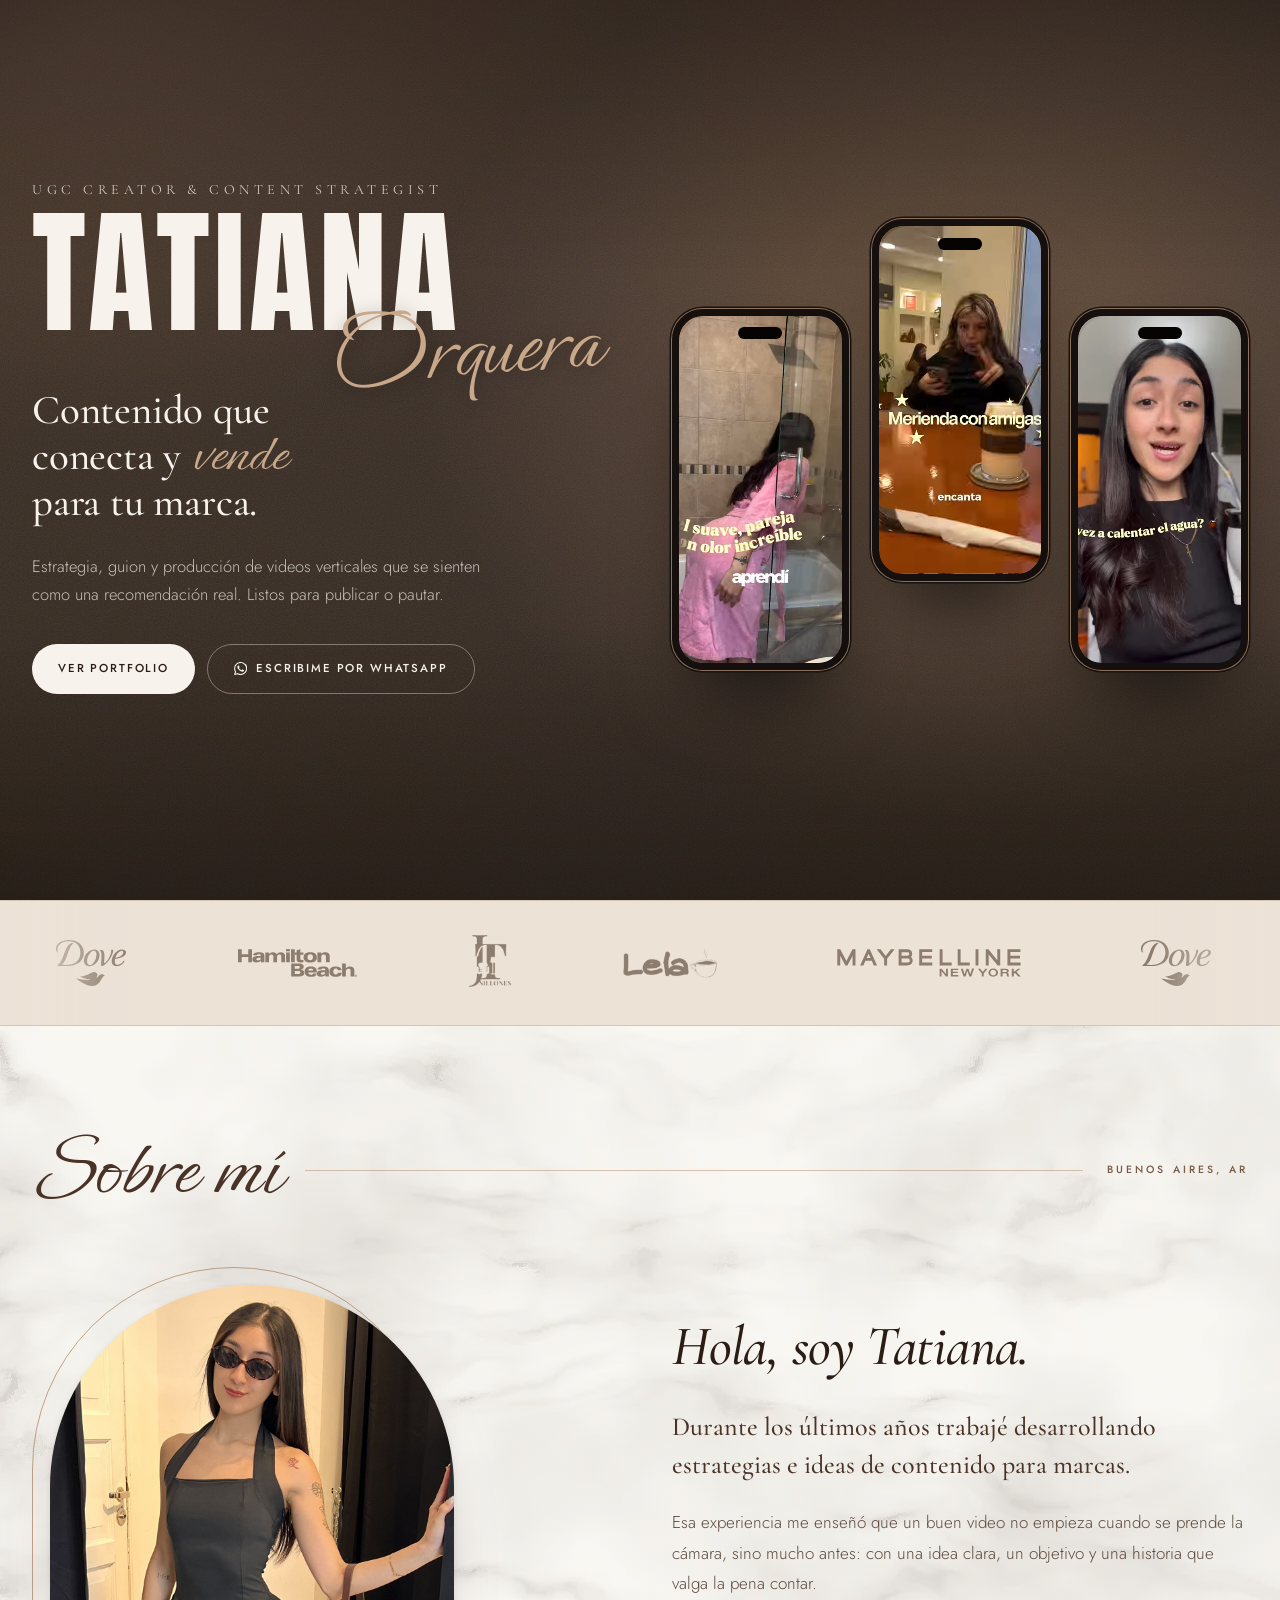
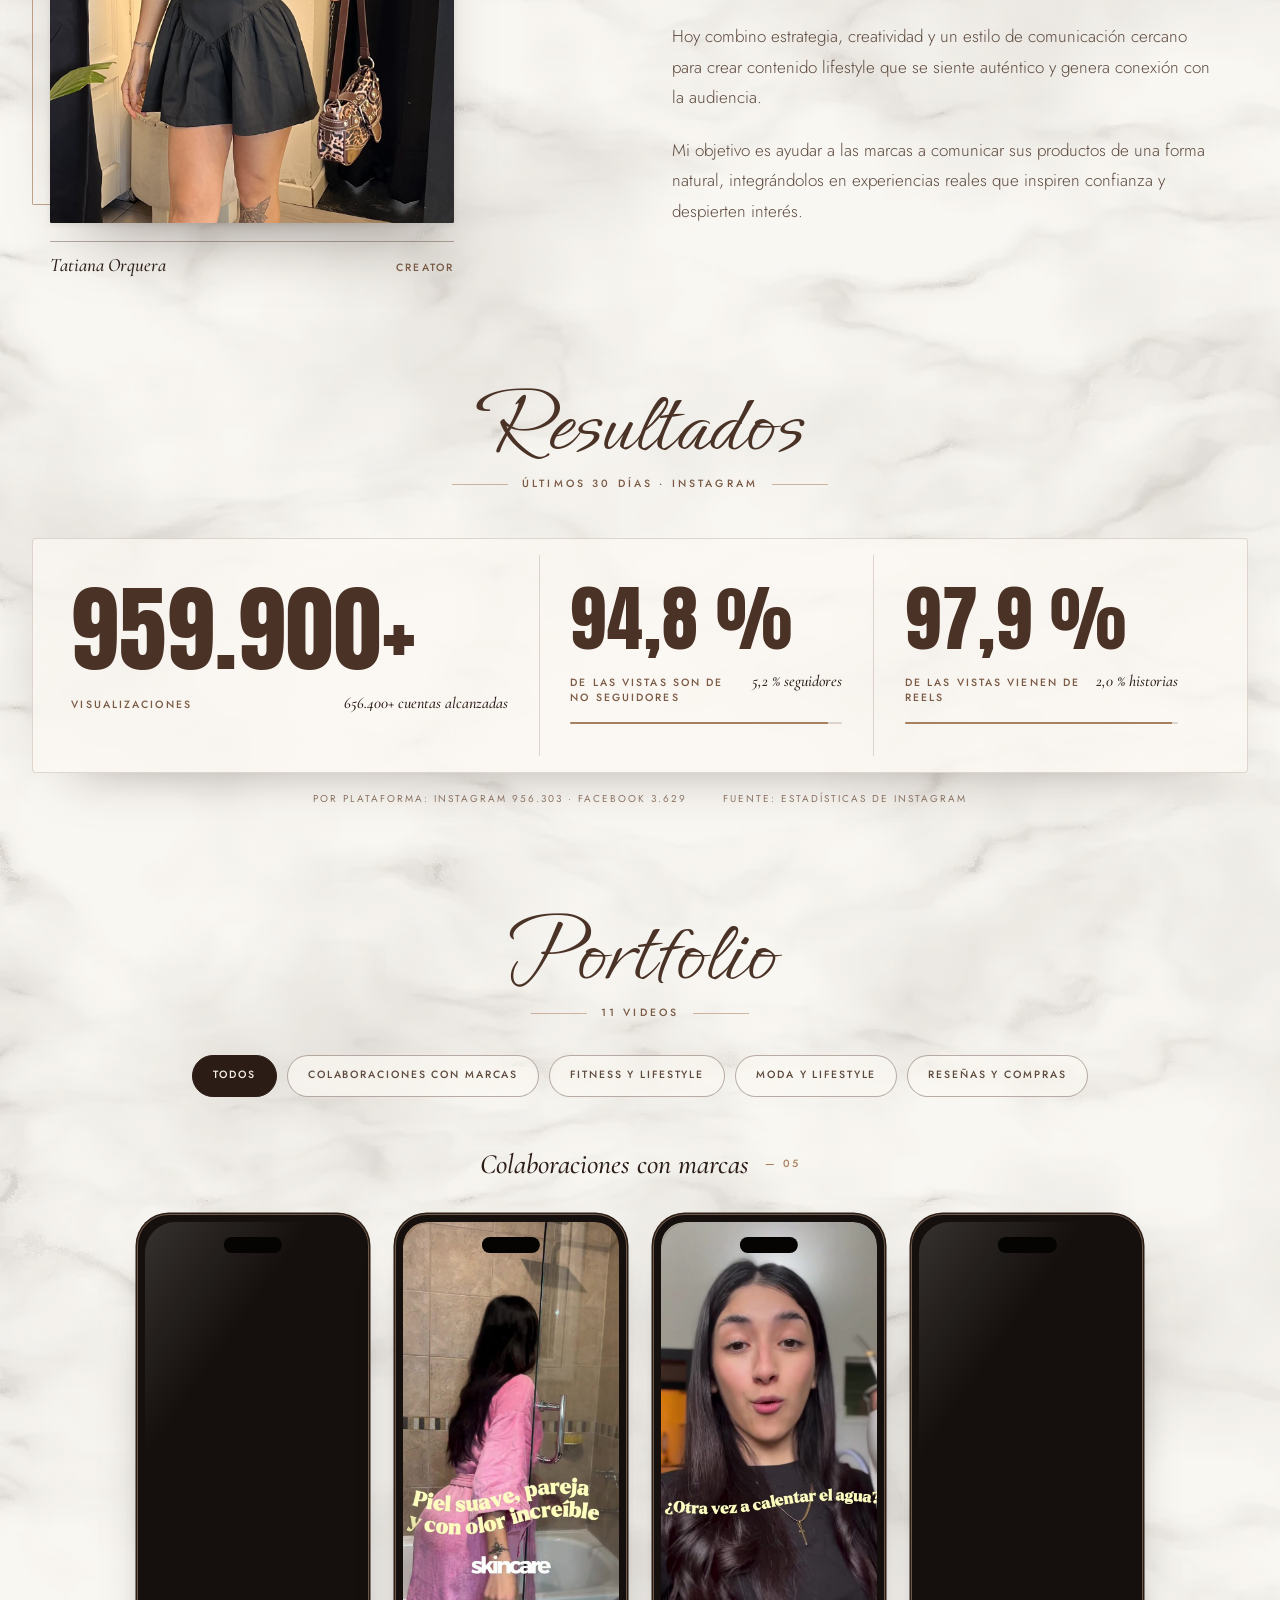
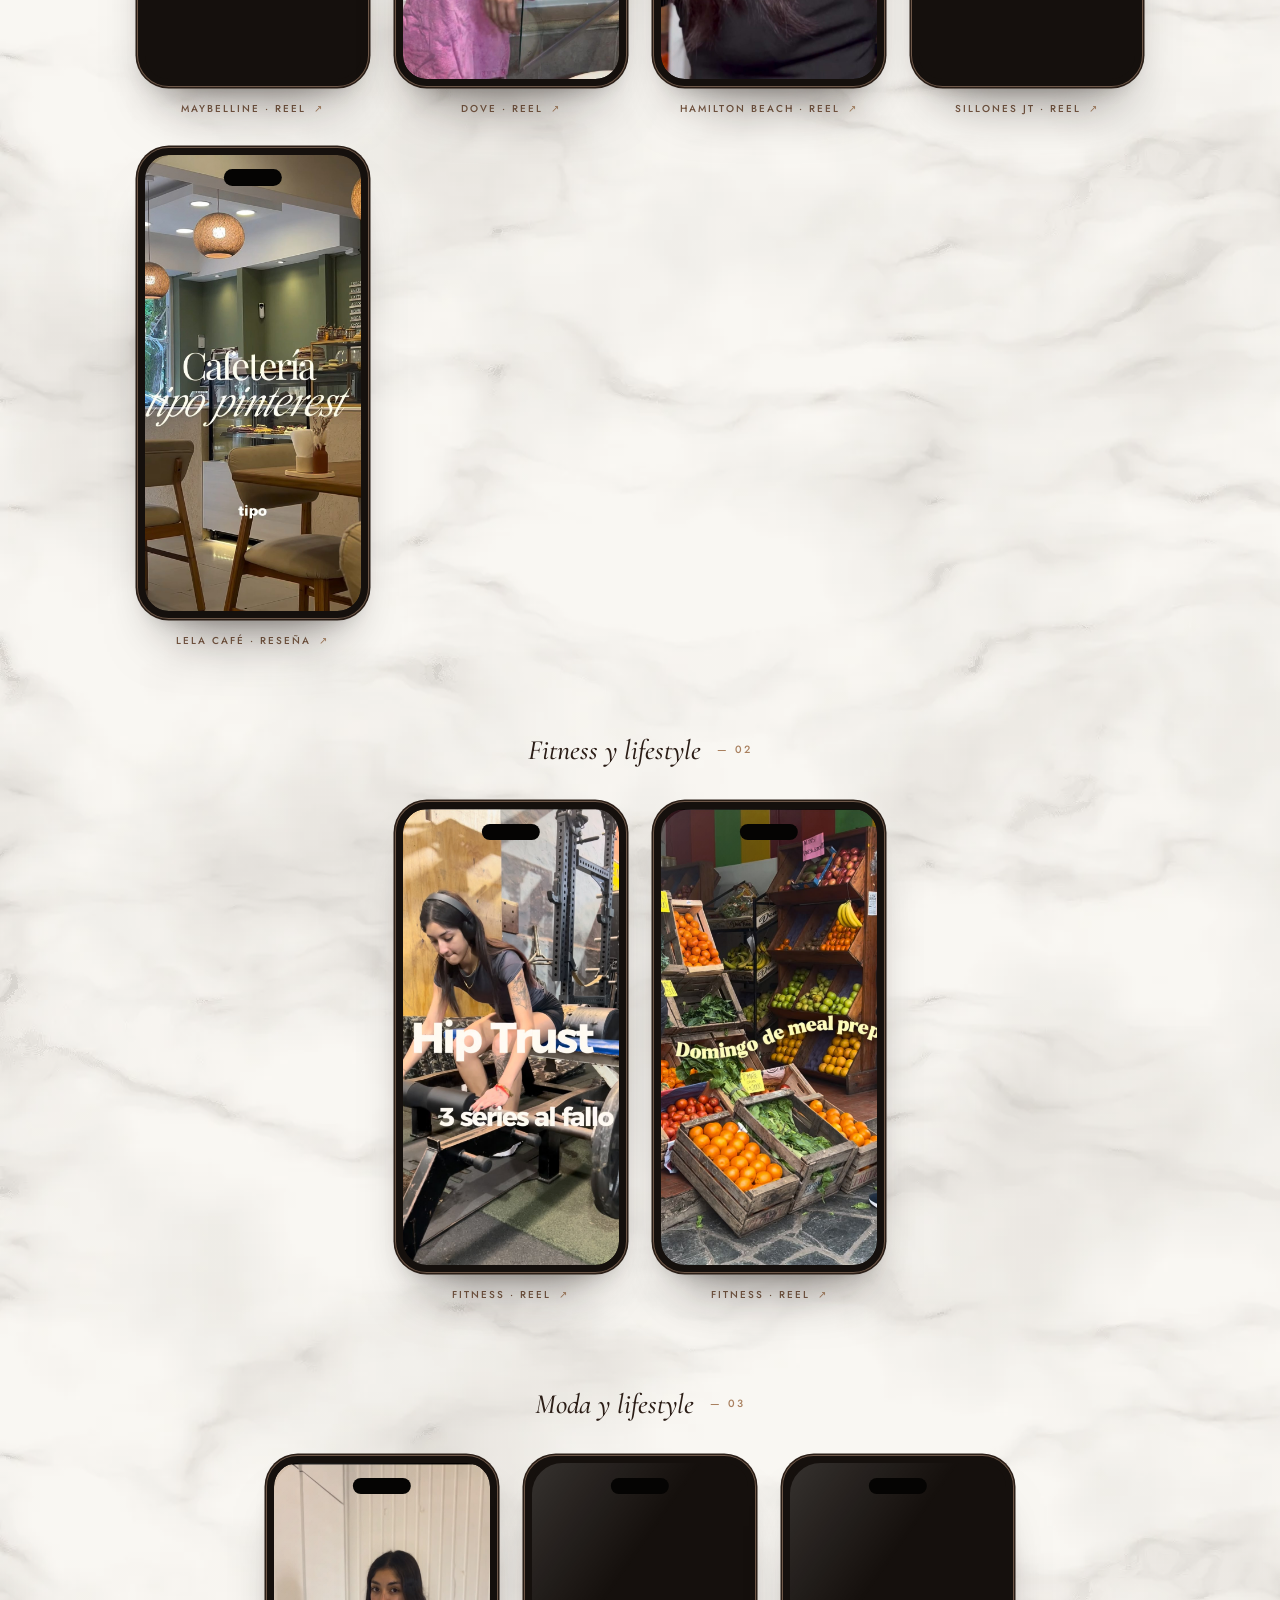
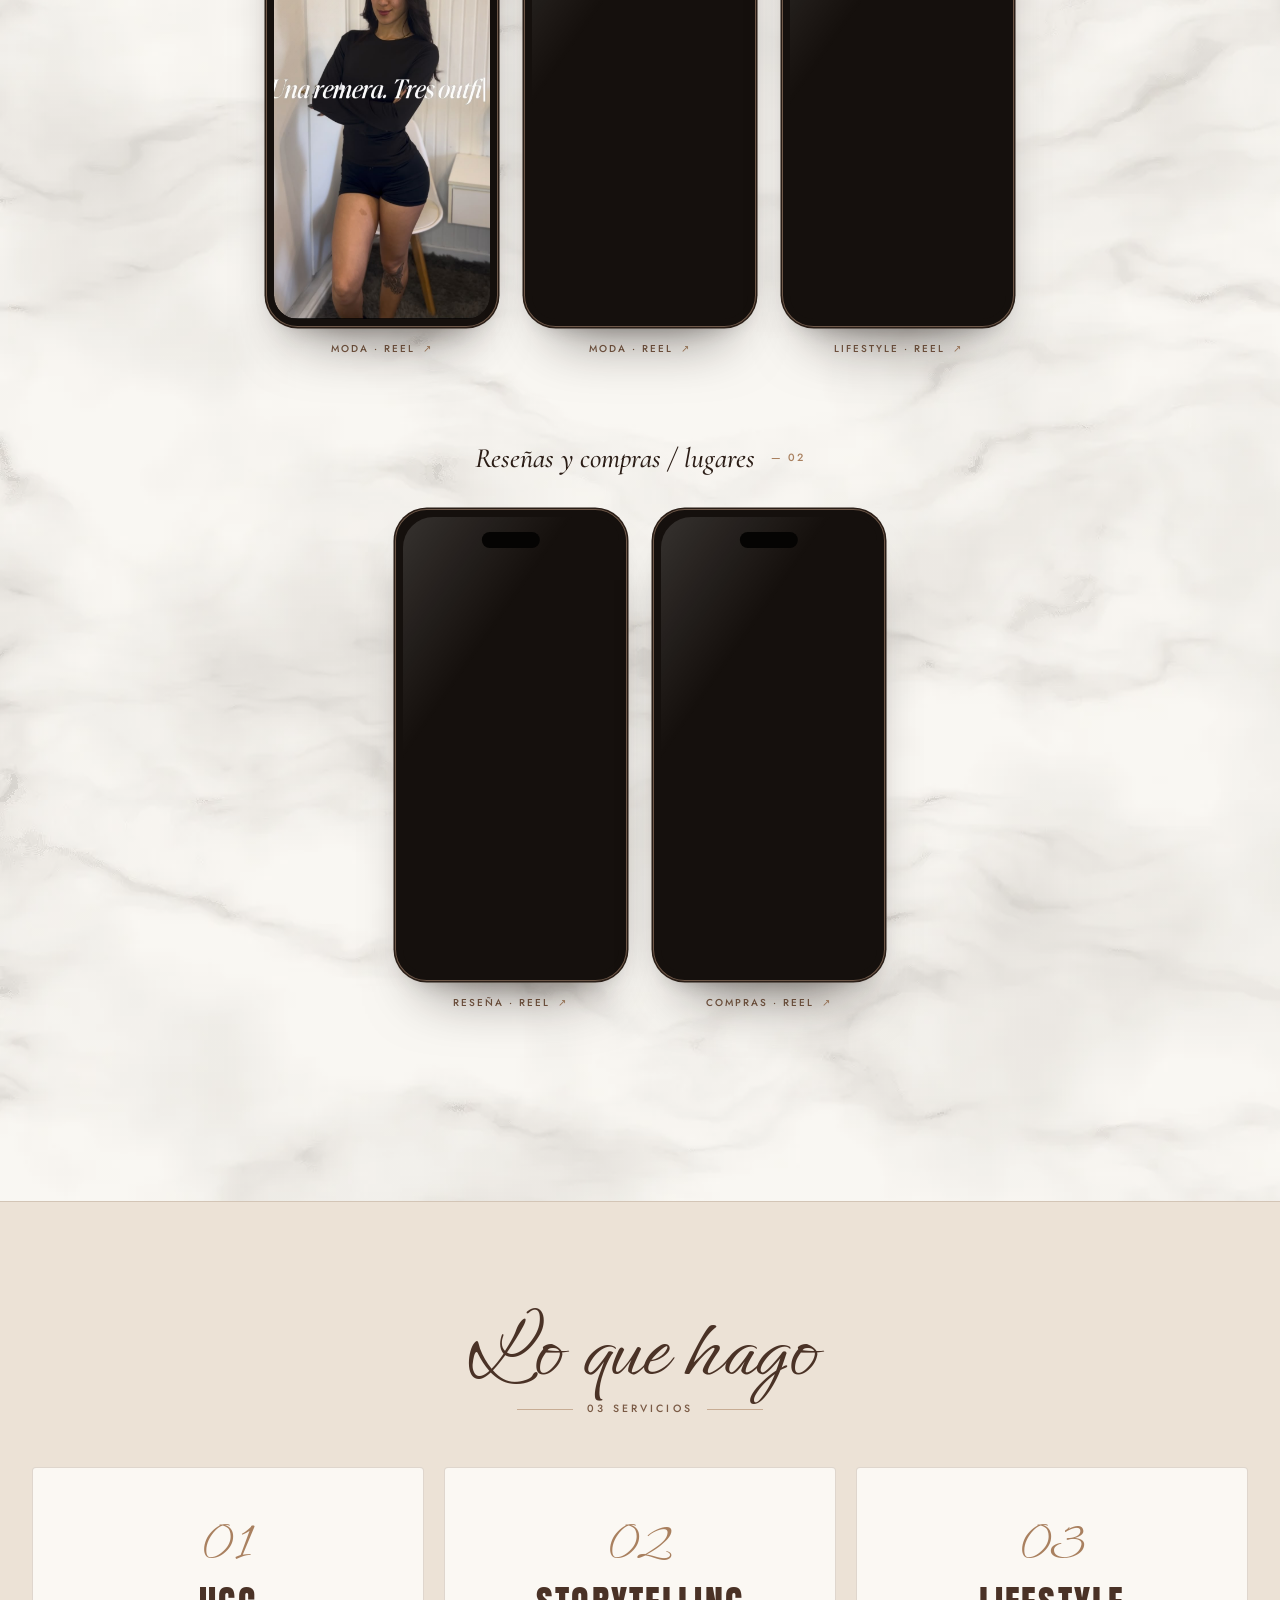
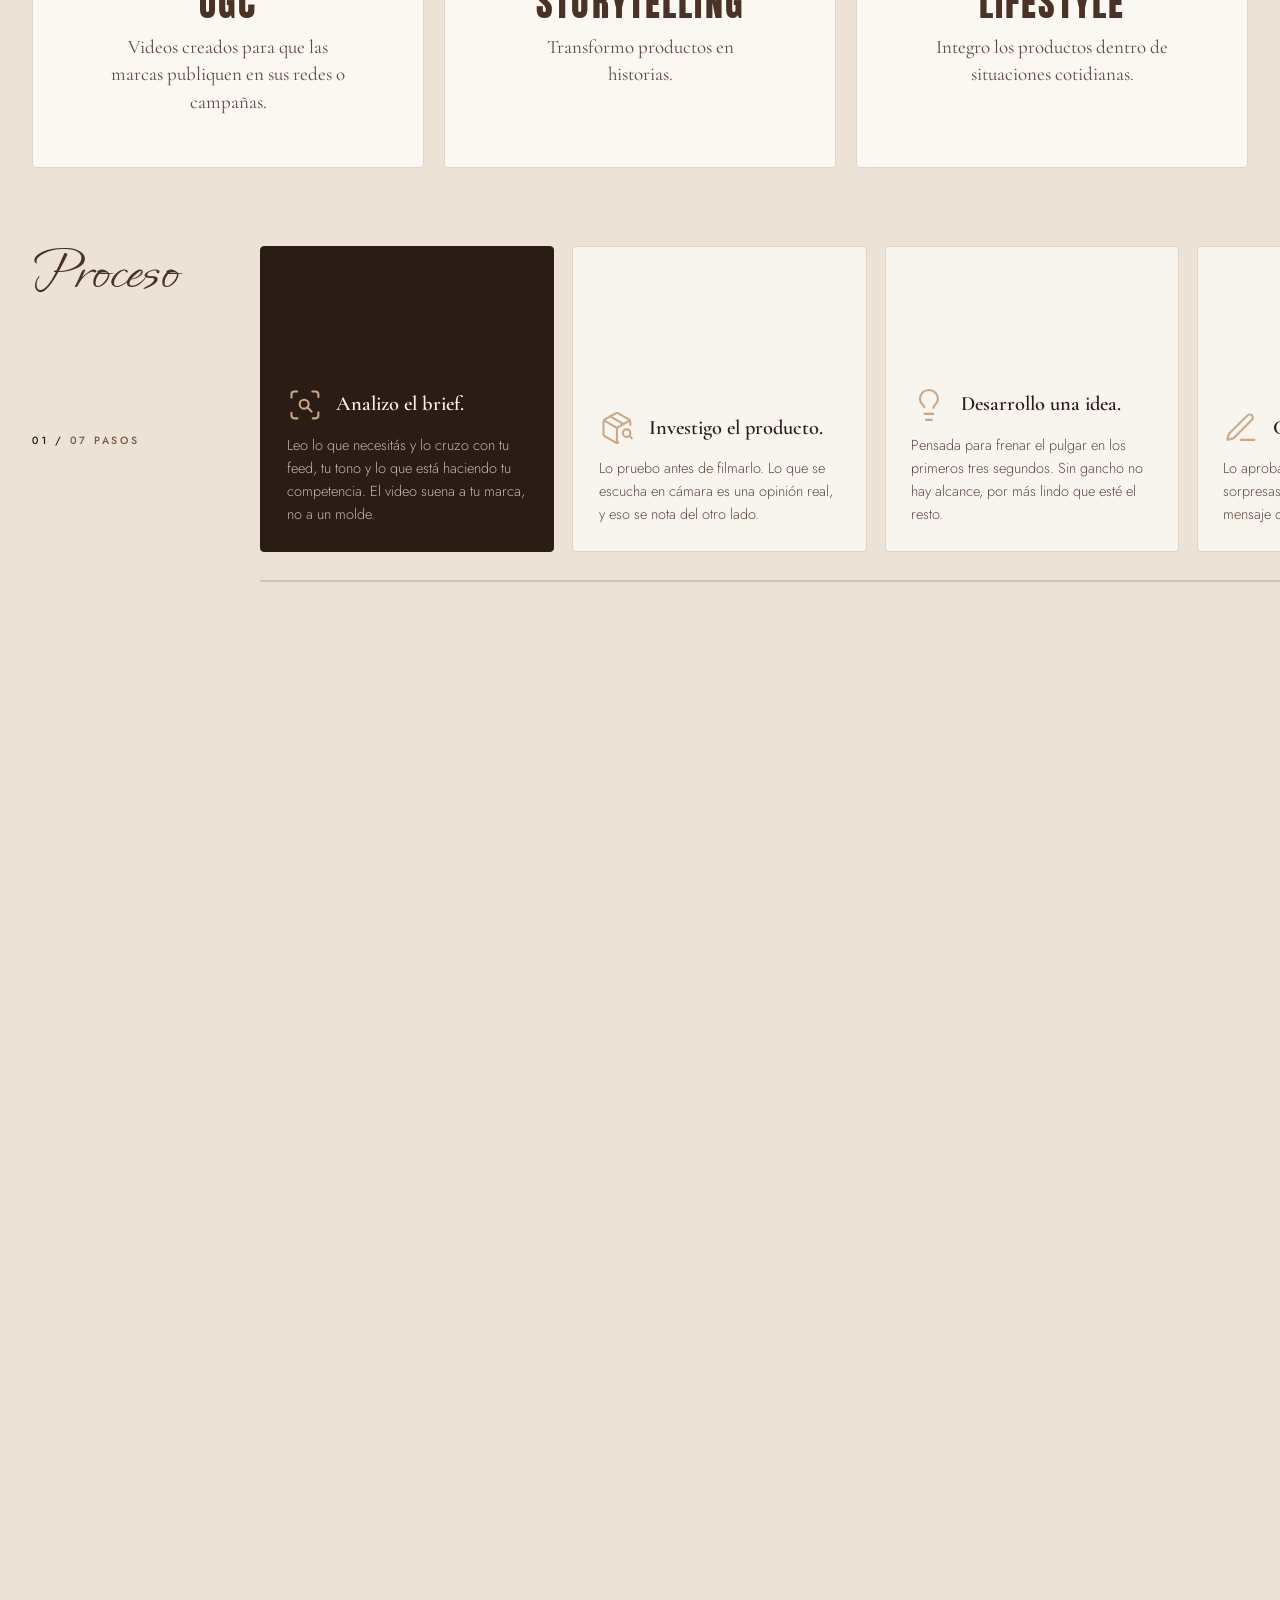
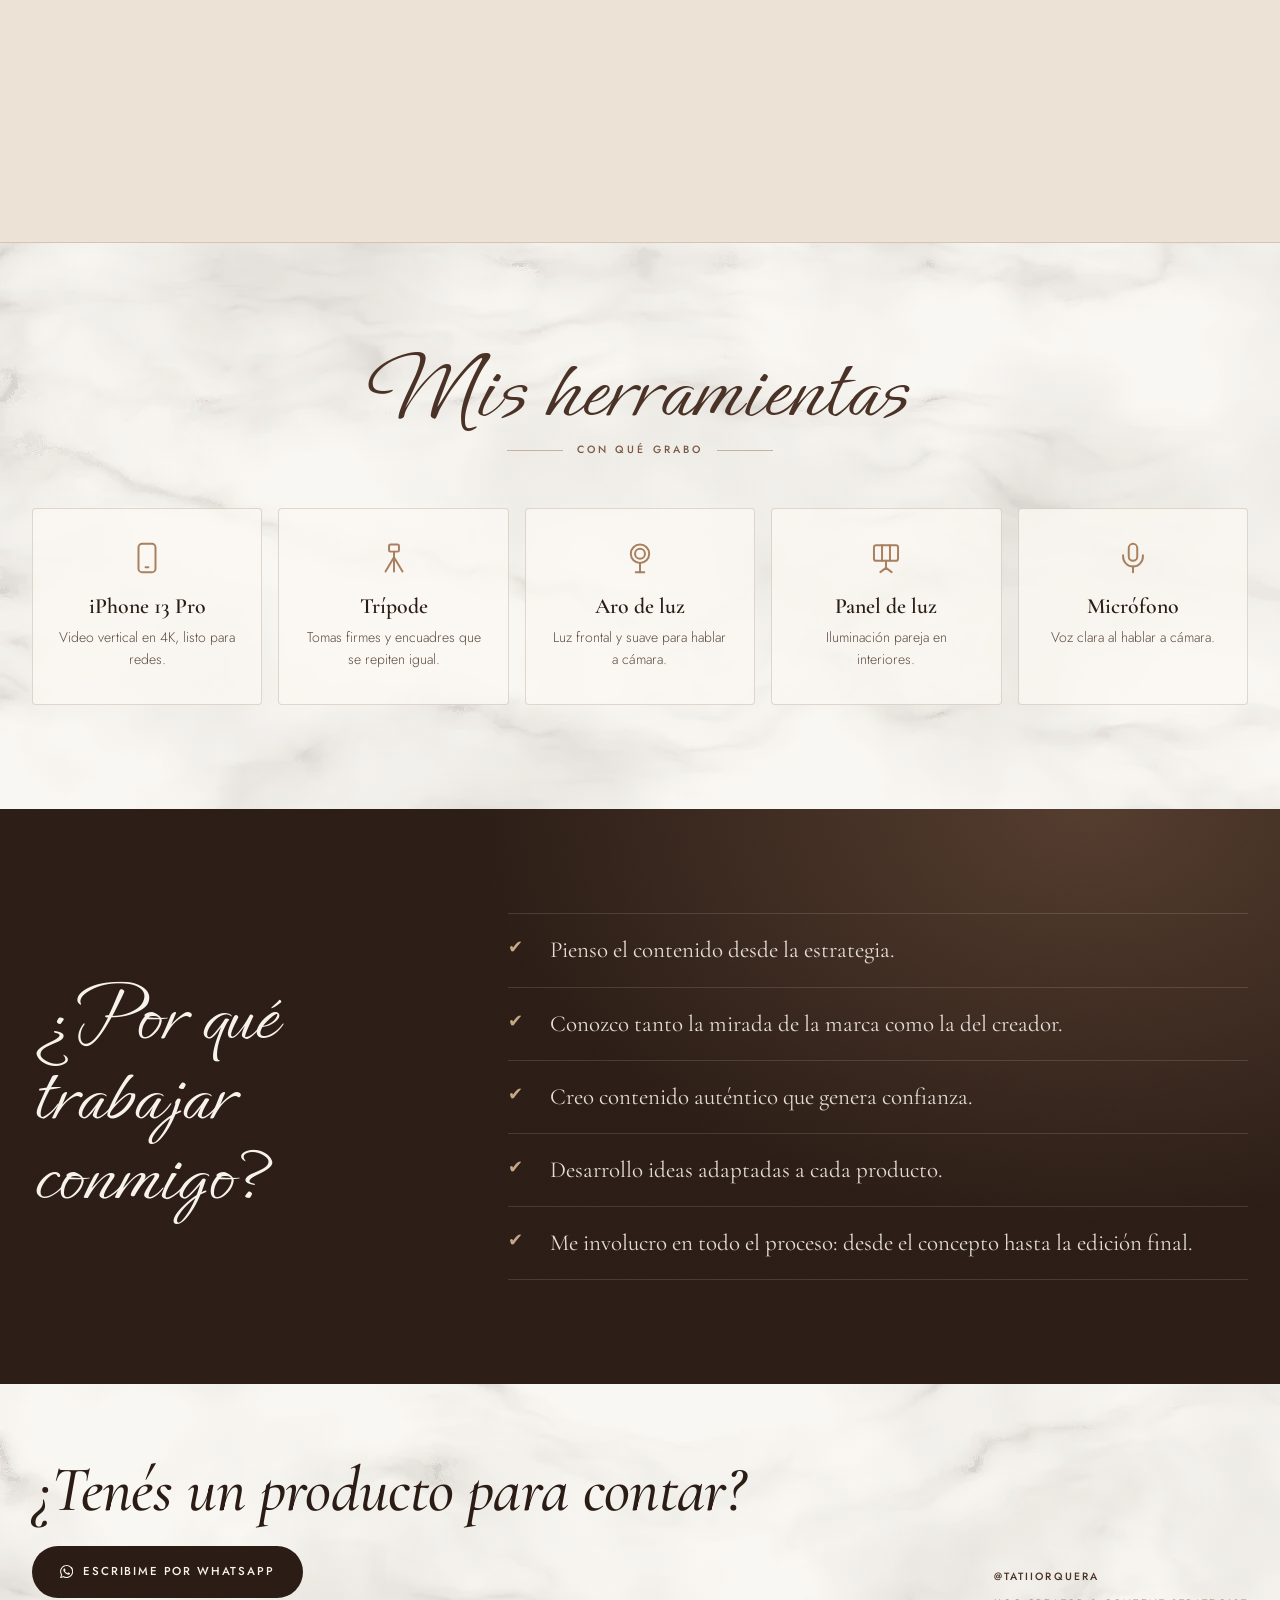
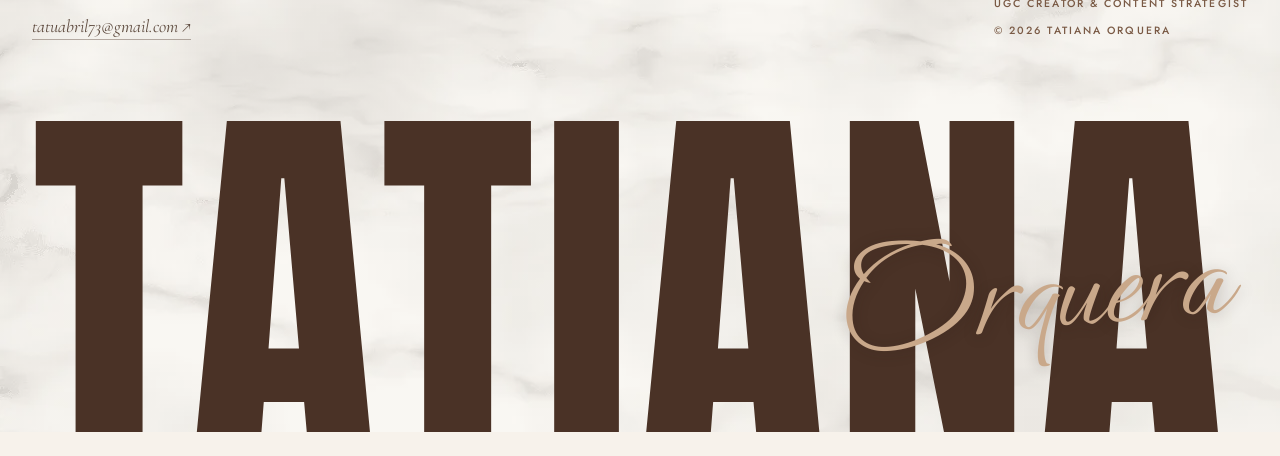
<file: index.html>
<!DOCTYPE html>
<html lang="es">
<head>
<meta charset="utf-8">
<meta name="viewport" content="width=device-width, initial-scale=1">
<title>Tatiana Orquera — UGC Creator &amp; Content Strategist</title>
<meta name="description" content="Contenido que conecta y vende para tu marca. UGC, storytelling y lifestyle desde Buenos Aires, Argentina.">
<meta name="author" content="Tatiana Orquera">
<meta name="theme-color" content="#2b1d16">

<meta property="og:type" content="website">
<meta property="og:locale" content="es_AR">
<meta property="og:title" content="Tatiana Orquera — UGC Creator &amp; Content Strategist">
<meta property="og:description" content="Contenido que conecta y vende para tu marca.">
<meta property="og:image" content="assets/tat-sobre-2.jpg">
<meta name="twitter:card" content="summary_large_image">

<link rel="preconnect" href="https://fonts.googleapis.com">
<link rel="preconnect" href="https://fonts.gstatic.com" crossorigin>
<link href="https://fonts.googleapis.com/css2?family=Anton&family=Cormorant+Garamond:ital,wght@0,400;0,500;0,600;1,400;1,500&family=Ephesis&family=Jost:wght@300;400;500&display=swap" rel="stylesheet">
<link rel="stylesheet" href="styles.css?v=13">
<!-- Estética "media kit" (t_162ee374): mármol, marrones y script. Capa
     aparte encima de styles.css, que sigue siendo la base. -->
<link rel="stylesheet" href="media-kit.css?v=13">
<link rel="icon" href="data:image/svg+xml,%3Csvg xmlns='http://www.w3.org/2000/svg' viewBox='0 0 400 400'%3E%3Crect width='400' height='400' fill='%23f1f0ee'/%3E%3Ctext x='200' y='228' text-anchor='middle' font-family='Helvetica,Arial,sans-serif' font-size='112' font-weight='700' fill='%23111111'%3ETO%3C/text%3E%3C/svg%3E">
</head>
<body>

<!-- ================= HERO =================
     Estructura de la plantilla Kommakomma (maqueta A de t_5225a700): tres
     portadas escalonadas a la izquierda, el titular a la derecha y una fila de
     "trabajo destacado" al pie. El fondo nublado en WebGL es el de siempre. -->
<header class="hero" id="top">
  <div class="hero__bg" aria-hidden="true">
    <canvas class="hero__canvas"></canvas>
    <div class="hero__spot"></div>
    <div class="hero__noise"></div>
  </div>

  <div class="hero__inner">
    <div class="hero__name">
      <p class="hero__kicker">UGC Creator &amp; Content Strategist</p>
      <p class="hero__sig"><span class="hero__first">Tatiana</span> <span class="hero__last">Orquera</span></p>
    </div>

    <div class="hero__strips">
      <a class="strip" href="https://www.instagram.com/p/Dd2TcdOgCcC/" target="_blank" rel="noopener" aria-label="Ver el reel para Dove">
        <img src="assets/reels/collab-dove.jpg" width="360" height="640" alt="Reel para Dove" fetchpriority="high" decoding="async">
        <video class="reel__video" muted loop playsinline preload="metadata" poster="assets/reels/collab-dove.jpg" aria-hidden="true" tabindex="-1">
          <source src="assets/reels/video/collab-dove.mp4" type="video/mp4">
          <source src="assets/reels/video/collab-dove.webm" type="video/webm">
        </video>
      </a>
      <a class="strip" href="https://www.instagram.com/p/Dd60JBLP77_/" target="_blank" rel="noopener" aria-label="Ver la reseña de Lela Café">
        <img src="assets/reels/collab-lela-cafe.jpg" width="360" height="640" alt="Reseña de Lela Café" decoding="async">
        <video class="reel__video" muted loop playsinline preload="metadata" poster="assets/reels/collab-lela-cafe.jpg" aria-hidden="true" tabindex="-1">
          <source src="assets/reels/video/collab-lela-cafe.mp4" type="video/mp4">
          <source src="assets/reels/video/collab-lela-cafe.webm" type="video/webm">
        </video>
      </a>
      <a class="strip" href="https://www.instagram.com/p/DcELaFHBp1u/" target="_blank" rel="noopener" aria-label="Ver el reel para Hamilton Beach">
        <img src="assets/reels/collab-hamilton-beach.jpg" width="360" height="640" alt="Reel para Hamilton Beach" decoding="async">
        <video class="reel__video" muted loop playsinline preload="metadata" poster="assets/reels/collab-hamilton-beach.jpg" aria-hidden="true" tabindex="-1">
          <source src="assets/reels/video/collab-hamilton-beach.mp4" type="video/mp4">
          <source src="assets/reels/video/collab-hamilton-beach.webm" type="video/webm">
        </video>
      </a>
    </div>

    <div class="hero__copy">
      <h1 class="hero__title">Contenido que conecta y <span>vende</span> para tu marca.</h1>
      <p class="hero__lead">Estrategia, guion y producción de videos verticales que se sienten como una recomendación real. Listos para publicar o pautar.</p>
      <div class="hero__actions">
        <a class="btn btn--solid" href="#portfolio">Ver portfolio</a>
        <a class="btn btn--ghost" href="https://wa.me/5491126948688?text=Hola%20Tati!%20Vi%20tu%20portfolio%20y%20quiero%20contarte%20sobre%20mi%20marca." target="_blank" rel="noopener"><svg class="ico-wa" viewBox="0 0 24 24" aria-hidden="true" focusable="false"><path d="M17.472 14.382c-.297-.149-1.758-.867-2.03-.967-.273-.099-.471-.148-.67.15-.197.297-.767.966-.94 1.164-.173.199-.347.223-.644.075-.297-.15-1.255-.463-2.39-1.475-.883-.788-1.48-1.761-1.653-2.059-.173-.297-.018-.458.13-.606.134-.133.298-.347.446-.52.149-.174.198-.298.298-.497.099-.198.05-.371-.025-.52-.075-.149-.669-1.612-.916-2.207-.242-.579-.487-.5-.669-.51-.173-.008-.371-.01-.57-.01-.198 0-.52.074-.792.372-.272.297-1.04 1.016-1.04 2.479 0 1.462 1.065 2.875 1.213 3.074.149.198 2.096 3.2 5.077 4.487.709.306 1.262.489 1.694.625.712.227 1.36.195 1.871.118.571-.085 1.758-.719 2.006-1.413.248-.694.248-1.289.173-1.413-.074-.124-.272-.198-.57-.347m-5.421 7.403h-.004a9.87 9.87 0 0 1-5.031-1.378l-.361-.214-3.741.982.998-3.648-.235-.374a9.86 9.86 0 0 1-1.51-5.26c.001-5.45 4.436-9.884 9.888-9.884 2.64 0 5.122 1.03 6.988 2.898a9.825 9.825 0 0 1 2.893 6.994c-.003 5.45-4.437 9.884-9.885 9.884m8.413-18.297A11.815 11.815 0 0 0 12.05 0C5.495 0 .16 5.335.157 11.892c0 2.096.547 4.142 1.588 5.945L.057 24l6.305-1.654a11.882 11.882 0 0 0 5.683 1.448h.005c6.554 0 11.89-5.335 11.893-11.893A11.821 11.821 0 0 0 20.885 3.4"/></svg>Escribime por WhatsApp</a>
      </div>
    </div>
  </div>
</header>

<!-- ================= MARCAS (franja) =================
     Logos reales de las marcas con las que trabajó, en gris. Se repiten
     cuatro veces: el track se desplaza un 50 % y cada mitad tiene que
     cubrir una pantalla ancha sin corte. Solo la primera tanda se lee
     con lector de pantalla. Reemplaza al ticker de palabras y a la
     sección "Marcas con las que trabajé" que estaba al pie. -->
<section class="logos" aria-label="Marcas con las que trabajé">
  <ul class="logos__track">
    <li><img src="assets/marcas/dove.svg" alt="Dove" width="120" height="78" class="logo--dove"></li>
    <li><img src="assets/marcas/hamilton-beach.svg" alt="Hamilton Beach" width="160" height="38" class="logo--hb"></li>
    <li><img src="assets/marcas/sillones-jt.png" alt="Sillones JT" width="60" height="80" class="logo--jt"></li>
    <li><img src="assets/marcas/lela-cafe.png" alt="Lela Café" width="120" height="38" class="logo--lela"></li>
    <li><img src="assets/marcas/maybelline.svg" alt="Maybelline" width="241" height="53" class="logo--mny"></li>
    <li aria-hidden="true"><img src="assets/marcas/dove.svg" alt="" width="120" height="78" class="logo--dove"></li>
    <li aria-hidden="true"><img src="assets/marcas/hamilton-beach.svg" alt="" width="160" height="38" class="logo--hb"></li>
    <li aria-hidden="true"><img src="assets/marcas/sillones-jt.png" alt="" width="60" height="80" class="logo--jt"></li>
    <li aria-hidden="true"><img src="assets/marcas/lela-cafe.png" alt="" width="120" height="38" class="logo--lela"></li>
    <li aria-hidden="true"><img src="assets/marcas/maybelline.svg" alt="" width="241" height="53" class="logo--mny"></li>
    <li aria-hidden="true"><img src="assets/marcas/dove.svg" alt="" width="120" height="78" class="logo--dove"></li>
    <li aria-hidden="true"><img src="assets/marcas/hamilton-beach.svg" alt="" width="160" height="38" class="logo--hb"></li>
    <li aria-hidden="true"><img src="assets/marcas/sillones-jt.png" alt="" width="60" height="80" class="logo--jt"></li>
    <li aria-hidden="true"><img src="assets/marcas/lela-cafe.png" alt="" width="120" height="38" class="logo--lela"></li>
    <li aria-hidden="true"><img src="assets/marcas/maybelline.svg" alt="" width="241" height="53" class="logo--mny"></li>
    <li aria-hidden="true"><img src="assets/marcas/dove.svg" alt="" width="120" height="78" class="logo--dove"></li>
    <li aria-hidden="true"><img src="assets/marcas/hamilton-beach.svg" alt="" width="160" height="38" class="logo--hb"></li>
    <li aria-hidden="true"><img src="assets/marcas/sillones-jt.png" alt="" width="60" height="80" class="logo--jt"></li>
    <li aria-hidden="true"><img src="assets/marcas/lela-cafe.png" alt="" width="120" height="38" class="logo--lela"></li>
    <li aria-hidden="true"><img src="assets/marcas/maybelline.svg" alt="" width="241" height="53" class="logo--mny"></li>
  </ul>
</section>

<!-- ================= SOBRE MÍ ================= -->
<section class="sobre" id="sobre">
  <div class="wrap">
    <div class="rule-head">
      <h2 class="rule-head__label">Sobre mí</h2>
      <span class="rule-head__line"></span>
      <span class="rule-head__meta">Buenos Aires, AR</span>
    </div>

    <div class="sobre__grid">
      <div class="sobre__aside">
        <figure class="portrait">
          <img src="assets/tat-sobre-2.jpg" width="1200" height="1600" alt="Retrato de Tatiana Orquera" loading="lazy" decoding="async">
        </figure>
        <div class="portrait__caption">
          <span>Tatiana Orquera</span>
          <span>Creator</span>
        </div>
      </div>

      <div class="sobre__body">
        <p class="sobre__hi">Hola, soy Tatiana.</p>
        <p class="sobre__lead">Durante los últimos años trabajé desarrollando estrategias e ideas de contenido para marcas.</p>
        <p class="sobre__p">Esa experiencia me enseñó que un buen video no empieza cuando se prende la cámara, sino mucho antes: con una idea clara, un objetivo y una historia que valga la pena contar.</p>
        <p class="sobre__p">Hoy combino estrategia, creatividad y un estilo de comunicación cercano para crear contenido lifestyle que se siente auténtico y genera conexión con la audiencia.</p>
        <p class="sobre__p">Mi objetivo es ayudar a las marcas a comunicar sus productos de una forma natural, integrándolos en experiencias reales que inspiren confianza y despierten interés.</p>
      </div>
    </div>
  </div>
</section>

<!-- ================= RESULTADOS =================
     Números grandes con reglas finas, como la maqueta A. Las barras son
     proporcionales al porcentaje (el ancho va en --p). Datos de Instagram. -->
<section class="resultados" id="resultados">
  <div class="wrap">
    <div class="sec-head">
      <h2 class="sec-head__title">Resultados</h2>
      <span class="sec-head__meta">Últimos 30 días · Instagram</span>
    </div>

    <div class="nums">
      <article class="num num--main">
        <div class="num__v">959.900+</div>
        <p class="num__l"><span>Visualizaciones</span><b>656.400+ cuentas alcanzadas</b></p>
      </article>
      <article class="num">
        <div class="num__v">94,8 %</div>
        <p class="num__l"><span>De las vistas son de no seguidores</span><b>5,2 % seguidores</b></p>
        <i class="num__bar" style="--p:94.8%"></i>
      </article>
      <article class="num">
        <div class="num__v">97,9 %</div>
        <p class="num__l"><span>De las vistas vienen de reels</span><b>2,0 % historias</b></p>
        <i class="num__bar" style="--p:97.9%"></i>
      </article>
    </div>
    <p class="nums__foot"><span>Por plataforma: Instagram 956.303 · Facebook 3.629</span><span>Fuente: estadísticas de Instagram</span></p>
  </div>
</section>

<!-- ================= PORTFOLIO ================= -->
<section class="portfolio" id="portfolio" data-cat="all">
  <div class="wrap">
    <div class="sec-head">
      <h2 class="sec-head__title">Portfolio</h2>
      <span class="sec-head__meta">11 videos</span>
    </div>

    <div class="tabs" role="tablist" aria-label="Filtrar portfolio">
      <button class="tab" role="tab" data-cat="all"  aria-selected="true"  aria-controls="grp-marcas grp-fit grp-moda grp-res">Todos</button>
      <button class="tab" role="tab" data-cat="marcas" aria-selected="false" aria-controls="grp-marcas">Colaboraciones con marcas</button>
      <button class="tab" role="tab" data-cat="fit"  aria-selected="false" aria-controls="grp-fit">Fitness y lifestyle</button>
      <button class="tab" role="tab" data-cat="moda" aria-selected="false" aria-controls="grp-moda">Moda y lifestyle</button>
      <button class="tab" role="tab" data-cat="res"  aria-selected="false" aria-controls="grp-res">Reseñas y compras</button>
    </div>

    <div class="group" id="grp-marcas" data-cat="marcas">
      <div class="group__head">
        <h3>Colaboraciones con marcas</h3>
        <span>05</span>
      </div>
      <div class="reels">
        <a class="reel" href="https://www.instagram.com/p/DeKLBC1xUze/" target="_blank" rel="noopener">
          <div class="reel__frame" data-placeholder="Portada del reel">
            <img src="assets/reels/collab-maybelline.jpg" alt="Reel para Maybelline: los nuevos labiales Serum Lipstick" loading="lazy" decoding="async">
            <video class="reel__video" muted loop playsinline preload="none" poster="assets/reels/collab-maybelline.jpg" aria-hidden="true" tabindex="-1">
              <source src="assets/reels/video/collab-maybelline.mp4" type="video/mp4">
              <source src="assets/reels/video/collab-maybelline.webm" type="video/webm">
            </video>
          </div>
          <div class="reel__meta"><span>Maybelline · Reel</span><span class="reel__arrow">↗</span></div>
        </a>
        <a class="reel" href="https://www.instagram.com/p/Dd2TcdOgCcC/" target="_blank" rel="noopener">
          <div class="reel__frame" data-placeholder="Portada del reel">
            <img src="assets/reels/collab-dove.jpg" alt="Reel para Dove: rutina de ducha con la línea Everything Shower" loading="lazy" decoding="async">
            <video class="reel__video" muted loop playsinline preload="none" poster="assets/reels/collab-dove.jpg" aria-hidden="true" tabindex="-1">
              <source src="assets/reels/video/collab-dove.mp4" type="video/mp4">
              <source src="assets/reels/video/collab-dove.webm" type="video/webm">
            </video>
          </div>
          <div class="reel__meta"><span>Dove · Reel</span><span class="reel__arrow">↗</span></div>
        </a>
        <a class="reel" href="https://www.instagram.com/p/DcELaFHBp1u/" target="_blank" rel="noopener">
          <div class="reel__frame" data-placeholder="Portada del reel">
            <img src="assets/reels/collab-hamilton-beach.jpg" alt="Reel para Hamilton Beach: la pava eléctrica para el mate" loading="lazy" decoding="async">
            <video class="reel__video" muted loop playsinline preload="none" poster="assets/reels/collab-hamilton-beach.jpg" aria-hidden="true" tabindex="-1">
              <source src="assets/reels/video/collab-hamilton-beach.mp4" type="video/mp4">
              <source src="assets/reels/video/collab-hamilton-beach.webm" type="video/webm">
            </video>
          </div>
          <div class="reel__meta"><span>Hamilton Beach · Reel</span><span class="reel__arrow">↗</span></div>
        </a>
        <a class="reel" href="https://www.instagram.com/p/DcekUw6pFPO/" target="_blank" rel="noopener">
          <div class="reel__frame" data-placeholder="Portada del reel">
            <img src="assets/reels/collab-sillones-jt.jpg" alt="Reel para Sillones JT: llega el sillón nuevo" loading="lazy" decoding="async">
            <video class="reel__video" muted loop playsinline preload="none" poster="assets/reels/collab-sillones-jt.jpg" aria-hidden="true" tabindex="-1">
              <source src="assets/reels/video/collab-sillones-jt.mp4" type="video/mp4">
              <source src="assets/reels/video/collab-sillones-jt.webm" type="video/webm">
            </video>
          </div>
          <div class="reel__meta"><span>Sillones JT · Reel</span><span class="reel__arrow">↗</span></div>
        </a>
        <a class="reel" href="https://www.instagram.com/p/Dd60JBLP77_/" target="_blank" rel="noopener">
          <div class="reel__frame" data-placeholder="Portada del reel">
            <img src="assets/reels/collab-lela-cafe.jpg" alt="Reel de reseña: cafetería Lela Café" loading="lazy" decoding="async">
            <video class="reel__video" muted loop playsinline preload="none" poster="assets/reels/collab-lela-cafe.jpg" aria-hidden="true" tabindex="-1">
              <source src="assets/reels/video/collab-lela-cafe.mp4" type="video/mp4">
              <source src="assets/reels/video/collab-lela-cafe.webm" type="video/webm">
            </video>
          </div>
          <div class="reel__meta"><span>Lela Café · Reseña</span><span class="reel__arrow">↗</span></div>
        </a>
      </div>
    </div>

    <div class="group" id="grp-fit" data-cat="fit">
      <div class="group__head">
        <h3>Fitness y lifestyle</h3>
        <span>02</span>
      </div>
      <div class="reels">
        <a class="reel" href="https://www.instagram.com/reel/Dbds50-g-Pz/" target="_blank" rel="noopener">
          <div class="reel__frame" data-placeholder="Portada del reel">
            <img src="assets/reels/reel-fit-1.jpg" alt="Reel de fitness y lifestyle" loading="lazy" decoding="async">
            <video class="reel__video" muted loop playsinline preload="none" poster="assets/reels/reel-fit-1.jpg" aria-hidden="true" tabindex="-1">
              <source src="assets/reels/video/reel-fit-1.mp4" type="video/mp4">
              <source src="assets/reels/video/reel-fit-1.webm" type="video/webm">
            </video>
          </div>
          <div class="reel__meta"><span>Fitness · Reel</span><span class="reel__arrow">↗</span></div>
        </a>
        <a class="reel" href="https://www.instagram.com/reel/DbjzSzgg4Fv/" target="_blank" rel="noopener">
          <div class="reel__frame" data-placeholder="Portada del reel">
            <img src="assets/reels/reel-fit-2.jpg" alt="Reel de fitness y lifestyle" loading="lazy" decoding="async">
            <video class="reel__video" muted loop playsinline preload="none" poster="assets/reels/reel-fit-2.jpg" aria-hidden="true" tabindex="-1">
              <source src="assets/reels/video/reel-fit-2.mp4" type="video/mp4">
              <source src="assets/reels/video/reel-fit-2.webm" type="video/webm">
            </video>
          </div>
          <div class="reel__meta"><span>Fitness · Reel</span><span class="reel__arrow">↗</span></div>
        </a>
      </div>
    </div>

    <div class="group" id="grp-moda" data-cat="moda">
      <div class="group__head">
        <h3>Moda y lifestyle</h3>
        <span>03</span>
      </div>
      <div class="reels">
        <a class="reel" href="https://www.instagram.com/reel/DbZGqeRMq2l/" target="_blank" rel="noopener">
          <div class="reel__frame" data-placeholder="Portada del reel">
            <img src="assets/reels/reel-moda-1.jpg" alt="Reel de moda: una remera, tres outfits" loading="lazy" decoding="async">
            <video class="reel__video" muted loop playsinline preload="none" poster="assets/reels/reel-moda-1.jpg" aria-hidden="true" tabindex="-1">
              <source src="assets/reels/video/reel-moda-1.mp4" type="video/mp4">
              <source src="assets/reels/video/reel-moda-1.webm" type="video/webm">
            </video>
          </div>
          <div class="reel__meta"><span>Moda · Reel</span><span class="reel__arrow">↗</span></div>
        </a>
        <a class="reel" href="https://www.instagram.com/reel/DXkL4sUkZz_/" target="_blank" rel="noopener">
          <div class="reel__frame" data-placeholder="Portada del reel">
            <img src="assets/reels/reel-moda-2.jpg" alt="Reel de moda y lifestyle" loading="lazy" decoding="async">
            <video class="reel__video" muted loop playsinline preload="none" poster="assets/reels/reel-moda-2.jpg" aria-hidden="true" tabindex="-1">
              <source src="assets/reels/video/reel-moda-2.mp4" type="video/mp4">
              <source src="assets/reels/video/reel-moda-2.webm" type="video/webm">
            </video>
          </div>
          <div class="reel__meta"><span>Moda · Reel</span><span class="reel__arrow">↗</span></div>
        </a>
        <a class="reel" href="https://www.instagram.com/reel/DUrYJG8gNAv/" target="_blank" rel="noopener">
          <div class="reel__frame" data-placeholder="Portada del reel">
            <img src="assets/reels/reel-moda-3.jpg" alt="Reel de lifestyle" loading="lazy" decoding="async">
            <video class="reel__video" muted loop playsinline preload="none" poster="assets/reels/reel-moda-3.jpg" aria-hidden="true" tabindex="-1">
              <source src="assets/reels/video/reel-moda-3.mp4" type="video/mp4">
              <source src="assets/reels/video/reel-moda-3.webm" type="video/webm">
            </video>
          </div>
          <div class="reel__meta"><span>Lifestyle · Reel</span><span class="reel__arrow">↗</span></div>
        </a>
      </div>
    </div>

    <div class="group group--last" id="grp-res" data-cat="res">
      <div class="group__head">
        <h3>Reseñas y compras / lugares</h3>
        <span>02</span>
      </div>
      <div class="reels">
        <a class="reel" href="https://www.instagram.com/reel/DbqSKSdg8qJ/" target="_blank" rel="noopener">
          <div class="reel__frame" data-placeholder="Portada del reel">
            <img src="assets/reels/reel-res-1.jpg" alt="Reel de reseña: date night en Bodegón Núñez" loading="lazy" decoding="async">
            <video class="reel__video" muted loop playsinline preload="none" poster="assets/reels/reel-res-1.jpg" aria-hidden="true" tabindex="-1">
              <source src="assets/reels/video/reel-res-1.mp4" type="video/mp4">
              <source src="assets/reels/video/reel-res-1.webm" type="video/webm">
            </video>
          </div>
          <div class="reel__meta"><span>Reseña · Reel</span><span class="reel__arrow">↗</span></div>
        </a>
        <a class="reel" href="https://www.instagram.com/reel/DbVqaI2AG2d/" target="_blank" rel="noopener">
          <div class="reel__frame" data-placeholder="Portada del reel">
            <img src="assets/reels/reel-res-2.jpg" alt="Reel de compras: una mañana yendo a Eleven" loading="lazy" decoding="async">
            <video class="reel__video" muted loop playsinline preload="none" poster="assets/reels/reel-res-2.jpg" aria-hidden="true" tabindex="-1">
              <source src="assets/reels/video/reel-res-2.mp4" type="video/mp4">
              <source src="assets/reels/video/reel-res-2.webm" type="video/webm">
            </video>
          </div>
          <div class="reel__meta"><span>Compras · Reel</span><span class="reel__arrow">↗</span></div>
        </a>
      </div>
    </div>
  </div>
</section>

<!-- ================= LO QUE HAGO ================= -->
<section class="servicios" id="servicios">
  <div class="wrap">
    <div class="sec-head">
      <h2 class="sec-head__title">Lo que hago</h2>
      <span class="sec-head__meta">03 servicios</span>
    </div>

    <div class="cards">
      <article class="card">
        <span class="card__num">01</span>
        <h3 class="card__title">UGC</h3>
        <p class="card__text">Videos creados para que las marcas publiquen en sus redes o campañas.</p>
      </article>
      <article class="card">
        <span class="card__num">02</span>
        <h3 class="card__title">Storytelling</h3>
        <p class="card__text">Transformo productos en historias.</p>
      </article>
      <article class="card">
        <span class="card__num">03</span>
        <h3 class="card__title">Lifestyle</h3>
        <p class="card__text">Integro los productos dentro de situaciones cotidianas.</p>
      </article>
    </div>
  </div>

  <!-- ===== PROCESO =====
       Vive dentro de "Lo que hago" porque la fila "Producción" que estaba aca
       (Idea / Guion / Grabación / Edición / Entrega) era un subconjunto exacto
       de estos 7 pasos: le faltaban el 01 y el 02, justo los que separan a una
       creadora de una editora de video. Sale del .wrap para poder sangrar hasta
       el borde derecho; el id se conserva para que los links a #proceso sigan yendo
       a algun lado.

       Track horizontal: el JS mide el ancho del riel, estira el contenedor esa
       misma cantidad y fija la banda en pantalla, asi el scroll vertical mueve
       los pasos de lado. Sin JS, en mobile o con movimiento reducido nunca se
       agrega .proceso--pinned y queda como carrusel con scroll-snap, que es el
       mismo markup: no hay una version "rota" del bloque.
       Iconos: Lucide (lucide.dev, ISC), inline. El pathLength="1" normaliza
       cada trazo a longitud 1 para dibujarlo con dashoffset sin medirlo. -->
  <div class="proceso" id="proceso">
    <div class="proceso__stage">
      <div class="proceso__grid">
        <div class="proceso__aside">
          <h3 class="listrow__label">Proceso</h3>
          <!-- El JS antepone "NN / ". Sin JS, o si los 7 entran juntos en
               pantalla, queda un "07 pasos" a secas. -->
          <span class="proceso__meta"><span class="proceso__count"></span>07 pasos</span>
        </div>

        <div class="proceso__main">
          <div class="proceso__viewport">
            <ol class="proceso__track">
              <li class="pstep">
                <svg class="pstep__icon" viewBox="0 0 24 24" fill="none" stroke="currentColor" stroke-width="1.4" stroke-linecap="round" stroke-linejoin="round" aria-hidden="true" focusable="false">
                  <path pathLength="1" d="M3 7V5a2 2 0 0 1 2-2h2"/>
                  <path pathLength="1" d="M17 3h2a2 2 0 0 1 2 2v2"/>
                  <path pathLength="1" d="M21 17v2a2 2 0 0 1-2 2h-2"/>
                  <path pathLength="1" d="M7 21H5a2 2 0 0 1-2-2v-2"/>
                  <circle pathLength="1" cx="11.5" cy="11.5" r="3"/>
                  <path pathLength="1" d="m16.5 16.5-2.9-2.9"/>
                </svg>
                <h4 class="pstep__t">Analizo el brief.</h4>
                <p class="pstep__d">Leo lo que necesitás y lo cruzo con tu feed, tu tono y lo que está haciendo tu competencia. El video suena a tu marca, no a un molde.</p>
              </li>

              <li class="pstep">
                <svg class="pstep__icon" viewBox="0 0 24 24" fill="none" stroke="currentColor" stroke-width="1.4" stroke-linecap="round" stroke-linejoin="round" aria-hidden="true" focusable="false">
                  <path pathLength="1" d="M21 10V8a2 2 0 0 0-1-1.73l-7-4a2 2 0 0 0-2 0l-7 4A2 2 0 0 0 3 8v8a2 2 0 0 0 1 1.73l7 4a2 2 0 0 0 2 0"/>
                  <path pathLength="1" d="m7.5 4.27 9 5.15"/>
                  <path pathLength="1" d="m3.29 7 8.71 5 8.71-5"/>
                  <path pathLength="1" d="M12 22V12"/>
                  <circle pathLength="1" cx="18.5" cy="15.5" r="2.5"/>
                  <path pathLength="1" d="M20.27 17.27 22 19"/>
                </svg>
                <h4 class="pstep__t">Investigo el producto.</h4>
                <p class="pstep__d">Lo pruebo antes de filmarlo. Lo que se escucha en cámara es una opinión real, y eso se nota del otro lado.</p>
              </li>

              <li class="pstep">
                <svg class="pstep__icon" viewBox="0 0 24 24" fill="none" stroke="currentColor" stroke-width="1.4" stroke-linecap="round" stroke-linejoin="round" aria-hidden="true" focusable="false">
                  <path pathLength="1" d="M15 14c.2-1 .7-1.7 1.5-2.5 1-.9 1.5-2.2 1.5-3.5A6 6 0 0 0 6 8c0 1 .2 2.2 1.5 3.5.7.7 1.3 1.5 1.5 2.5"/>
                  <path pathLength="1" d="M9 18h6"/>
                  <path pathLength="1" d="M10 22h4"/>
                </svg>
                <h4 class="pstep__t">Desarrollo una idea.</h4>
                <p class="pstep__d">Pensada para frenar el pulgar en los primeros tres segundos. Sin gancho no hay alcance, por más lindo que esté el resto.</p>
              </li>

              <li class="pstep">
                <svg class="pstep__icon" viewBox="0 0 24 24" fill="none" stroke="currentColor" stroke-width="1.4" stroke-linecap="round" stroke-linejoin="round" aria-hidden="true" focusable="false">
                  <path pathLength="1" d="M12 20h9"/>
                  <path pathLength="1" d="M16.4 3.6a1 1 0 0 1 3 3L7.4 18.6a2 2 0 0 1-.9.5l-2.9.9a.5.5 0 0 1-.6-.6l.8-2.9a2 2 0 0 1 .5-.9z"/>
                </svg>
                <h4 class="pstep__t">Creo un guion.</h4>
                <p class="pstep__d">Lo aprobás antes de que grabe. Cero sorpresas y cero regrabaciones por un mensaje que no era.</p>
              </li>

              <li class="pstep">
                <svg class="pstep__icon" viewBox="0 0 24 24" fill="none" stroke="currentColor" stroke-width="1.4" stroke-linecap="round" stroke-linejoin="round" aria-hidden="true" focusable="false">
                  <path pathLength="1" d="m16 13 5.2 3.5a.5.5 0 0 0 .8-.4V7.9a.5.5 0 0 0-.8-.5L16 10.5"/>
                  <rect pathLength="1" x="2" y="6" width="14" height="12" rx="2"/>
                </svg>
                <h4 class="pstep__t">Grabo.</h4>
                <p class="pstep__d">Luz natural y escenarios de todos los días. Parece una recomendación de una amiga, no una publicidad.</p>
              </li>

              <li class="pstep">
                <svg class="pstep__icon" viewBox="0 0 24 24" fill="none" stroke="currentColor" stroke-width="1.4" stroke-linecap="round" stroke-linejoin="round" aria-hidden="true" focusable="false">
                  <circle pathLength="1" cx="6" cy="6" r="3"/>
                  <circle pathLength="1" cx="6" cy="18" r="3"/>
                  <path pathLength="1" d="M8.12 8.12 12 12"/>
                  <path pathLength="1" d="M20 4 8.12 15.88"/>
                  <path pathLength="1" d="M14.8 14.8 20 20"/>
                </svg>
                <h4 class="pstep__t">Edito.</h4>
                <p class="pstep__d">Ritmo, subtítulos y placas. Se entiende igual de bien con el sonido apagado, que es como lo mira la mayoría.</p>
              </li>

              <li class="pstep">
                <svg class="pstep__icon" viewBox="0 0 24 24" fill="none" stroke="currentColor" stroke-width="1.4" stroke-linecap="round" stroke-linejoin="round" aria-hidden="true" focusable="false">
                  <path pathLength="1" d="M14.5 21.7a.5.5 0 0 0 .95-.02l6.5-19a.5.5 0 0 0-.64-.64l-19 6.5a.5.5 0 0 0-.02.94l7.93 3.18a2 2 0 0 1 1.11 1.11z"/>
                  <path pathLength="1" d="M21.85 2.15 10.91 13.09"/>
                </svg>
                <h4 class="pstep__t">Entrego contenido listo para publicar.</h4>
                <p class="pstep__d">En vertical y con los cortes hechos. Lo subís el mismo día, sin pasar por diseño ni esperar a nadie.</p>
              </li>
            </ol>
          </div>

          <div class="proceso__bar"><span class="proceso__bar-fill"></span></div>
        </div>
      </div>
    </div>
  </div>
</section>





<!-- ================= MIS HERRAMIENTAS =================
     El equipo con el que graba Tati: estos 5 y ninguno más. Las bajadas dicen
     para qué sirve cada uno, sin especificaciones que no estén confirmadas.
     Íconos de línea propios, con el mismo trazo que los del proceso. -->
<section class="herramientas" id="herramientas">
  <div class="wrap">
    <div class="sec-head">
      <h2 class="sec-head__title">Mis herramientas</h2>
      <span class="sec-head__meta">Con qué grabo</span>
    </div>

    <ul class="tools">
      <li class="tool">
        <svg class="tool__icon" viewBox="0 0 24 24" fill="none" stroke="currentColor" stroke-width="1.4" stroke-linecap="round" stroke-linejoin="round" aria-hidden="true" focusable="false">
          <rect x="6" y="2" width="12" height="20" rx="2.5"/>
          <path d="M11 18.5h2"/>
        </svg>
        <h3 class="tool__name">iPhone 13 Pro</h3>
        <p class="tool__text">Video vertical en 4K, listo para redes.</p>
      </li>
      <li class="tool">
        <svg class="tool__icon" viewBox="0 0 24 24" fill="none" stroke="currentColor" stroke-width="1.4" stroke-linecap="round" stroke-linejoin="round" aria-hidden="true" focusable="false">
          <rect x="8.5" y="2.5" width="7" height="5" rx="1"/>
          <path d="M12 7.5v4"/>
          <path d="m12 11.5-6 10"/>
          <path d="m12 11.5 6 10"/>
          <path d="M12 11.5v10"/>
        </svg>
        <h3 class="tool__name">Trípode</h3>
        <p class="tool__text">Tomas firmes y encuadres que se repiten igual.</p>
      </li>
      <li class="tool">
        <svg class="tool__icon" viewBox="0 0 24 24" fill="none" stroke="currentColor" stroke-width="1.4" stroke-linecap="round" stroke-linejoin="round" aria-hidden="true" focusable="false">
          <circle cx="12" cy="9" r="6.5"/>
          <circle cx="12" cy="9" r="3.5"/>
          <path d="M12 15.5V22"/>
          <path d="M9 22h6"/>
        </svg>
        <h3 class="tool__name">Aro de luz</h3>
        <p class="tool__text">Luz frontal y suave para hablar a cámara.</p>
      </li>
      <li class="tool">
        <svg class="tool__icon" viewBox="0 0 24 24" fill="none" stroke="currentColor" stroke-width="1.4" stroke-linecap="round" stroke-linejoin="round" aria-hidden="true" focusable="false">
          <rect x="3.5" y="3" width="17" height="11" rx="1.5"/>
          <path d="M9.2 3v11"/>
          <path d="M14.8 3v11"/>
          <path d="M12 14v5"/>
          <path d="m8 22 4-3 4 3"/>
        </svg>
        <h3 class="tool__name">Panel de luz</h3>
        <p class="tool__text">Iluminación pareja en interiores.</p>
      </li>
      <li class="tool">
        <svg class="tool__icon" viewBox="0 0 24 24" fill="none" stroke="currentColor" stroke-width="1.4" stroke-linecap="round" stroke-linejoin="round" aria-hidden="true" focusable="false">
          <rect x="9" y="2" width="6" height="12" rx="3"/>
          <path d="M19 10v1a7 7 0 0 1-14 0v-1"/>
          <path d="M12 18v4"/>
        </svg>
        <h3 class="tool__name">Micrófono</h3>
        <p class="tool__text">Voz clara al hablar a cámara.</p>
      </li>
    </ul>
  </div>
</section>

<!-- ================= POR QUÉ ================= -->
<section class="why">
  <div class="wrap why__inner">
    <h2 class="why__title">¿Por qué trabajar conmigo?</h2>
    <ul class="why__list">
      <li><span aria-hidden="true">✔</span><span>Pienso el contenido desde la estrategia.</span></li>
      <li><span aria-hidden="true">✔</span><span>Conozco tanto la mirada de la marca como la del creador.</span></li>
      <li><span aria-hidden="true">✔</span><span>Creo contenido auténtico que genera confianza.</span></li>
      <li><span aria-hidden="true">✔</span><span>Desarrollo ideas adaptadas a cada producto.</span></li>
      <li><span aria-hidden="true">✔</span><span>Me involucro en todo el proceso: desde el concepto hasta la edición final.</span></li>
    </ul>
  </div>
</section>

<!-- ================= FOOTER ================= -->
<footer class="footer">
  <div class="wrap footer__inner">
    <div class="footer__main">
      <p class="footer__cta">¿Tenés un producto para contar?</p>
      <a class="footer__wa" href="https://wa.me/5491126948688?text=Hola%20Tati!%20Vi%20tu%20portfolio%20y%20quiero%20contarte%20sobre%20mi%20marca." target="_blank" rel="noopener"><svg class="ico-wa" viewBox="0 0 24 24" aria-hidden="true" focusable="false"><path d="M17.472 14.382c-.297-.149-1.758-.867-2.03-.967-.273-.099-.471-.148-.67.15-.197.297-.767.966-.94 1.164-.173.199-.347.223-.644.075-.297-.15-1.255-.463-2.39-1.475-.883-.788-1.48-1.761-1.653-2.059-.173-.297-.018-.458.13-.606.134-.133.298-.347.446-.52.149-.174.198-.298.298-.497.099-.198.05-.371-.025-.52-.075-.149-.669-1.612-.916-2.207-.242-.579-.487-.5-.669-.51-.173-.008-.371-.01-.57-.01-.198 0-.52.074-.792.372-.272.297-1.04 1.016-1.04 2.479 0 1.462 1.065 2.875 1.213 3.074.149.198 2.096 3.2 5.077 4.487.709.306 1.262.489 1.694.625.712.227 1.36.195 1.871.118.571-.085 1.758-.719 2.006-1.413.248-.694.248-1.289.173-1.413-.074-.124-.272-.198-.57-.347m-5.421 7.403h-.004a9.87 9.87 0 0 1-5.031-1.378l-.361-.214-3.741.982.998-3.648-.235-.374a9.86 9.86 0 0 1-1.51-5.26c.001-5.45 4.436-9.884 9.888-9.884 2.64 0 5.122 1.03 6.988 2.898a9.825 9.825 0 0 1 2.893 6.994c-.003 5.45-4.437 9.884-9.885 9.884m8.413-18.297A11.815 11.815 0 0 0 12.05 0C5.495 0 .16 5.335.157 11.892c0 2.096.547 4.142 1.588 5.945L.057 24l6.305-1.654a11.882 11.882 0 0 0 5.683 1.448h.005c6.554 0 11.89-5.335 11.893-11.893A11.821 11.821 0 0 0 20.885 3.4"/></svg>Escribime por WhatsApp</a>
      <a class="footer__mail" href="mailto:tatuabril73@gmail.com">tatuabril73@gmail.com <span aria-hidden="true">↗</span></a>
    </div>
    <div class="footer__meta">
      <a href="https://www.instagram.com/tatiiorquera" target="_blank" rel="noopener">@tatiiorquera</a>
      <span>UGC Creator &amp; Content Strategist</span>
      <span>© 2026 Tatiana Orquera</span>
    </div>
  </div>
  <p class="footer__big" aria-hidden="true">Tatiana <span>Orquera</span></p>
</footer>

<script src="main.js?v=13"></script>
</body>
</html>
</file>
<file: styles.css>
/* ==========================================================================
   Tatiana Orquera — Portfolio
   Implemented from the Claude Design handoff:
   tatiana-orquera-portfolio/project/Portfolio Tatiana Orquera.dc.html
   ========================================================================== */

:root {
  --ink: #111111;
  --sand: #f1f0ee;
  --sand-deep: #e6e5e2;

  --grey-1: #1f1f1f;
  --grey-2: #333333;
  --grey-3: #4a4a4a;
  --grey-4: #5a5a5a;
  --grey-5: #6b6b6b;
  --grey-6: #8a8a8a;
  --grey-7: #9a9a9a;
  --grey-8: #b5b5b5;
  --grey-9: #c9c9c9;

  --line: #ececec;
  --line-strong: #e2e2e2;
  --hover-bg: #fafafa;

  --sans: "DM Sans", Helvetica, Arial, sans-serif;
  --display: "Archivo", Helvetica, Arial, sans-serif;

  --wrap: 1280px;
  --gutter: clamp(20px, 5vw, 32px);
  --section-y: clamp(64px, 10vw, 104px);

  /* Desacelera al final: la entrada frena sola en vez de cortarse. */
  --ease-out: cubic-bezier(.22, .61, .36, 1);

  /* Alto real de la barra: 10px + alto del control + 10px + 2px de bordes.
     En desktop manda el CTA (44px); en mobile, la hamburguesa (46px).
     El hero se sube exactamente esto, así arranca pegado al borde superior
     y la barra flota encima sin dejar una franja blanca. */
}

*, *::before, *::after { box-sizing: border-box; }

html {
  scroll-behavior: smooth;
  -webkit-text-size-adjust: 100%;
}

body {
  margin: 0;
  background: #ffffff;
  color: var(--ink);
  font-family: var(--sans);
  -webkit-font-smoothing: antialiased;
  overflow-x: hidden;
}

a { color: var(--ink); text-decoration: none; }
a:hover { color: var(--grey-5); }
button { font-family: inherit; }
::selection { background: var(--ink); color: #fff; }

:focus-visible {
  outline: 2px solid var(--ink);
  outline-offset: 3px;
  border-radius: 4px;
}

.wrap {
  max-width: var(--wrap);
  margin: 0 auto;
}

/* Display type shares one recipe: Archivo at 125% width, tight tracking. */
.hero__title,
.sobre__hi,
.sec-head__title,
.why__title,
.footer__cta {
  font-family: var(--display);
  font-weight: 700;
  font-stretch: 125%;
}

/* Ícono de WhatsApp de los botones (hero y pie): del tamaño y el color del
   texto. Vivía con la barra de arriba, que en /nueva/ no está. */
.ico-wa {
  width: 1.15em;
  height: 1.15em;
  flex: none;
  fill: currentColor;
}

/* ==========================================================================
   HERO
   ========================================================================== */

.hero {
  position: relative;
  overflow: hidden;
  display: flex;
  align-items: flex-end;
  min-height: min(100vh, 900px);
  padding: clamp(28px, 5vw, 56px) var(--gutter) clamp(20px, 3vw, 28px);
  background: var(--sand);
  color: var(--ink);
}

.hero__bg {
  position: absolute;
  inset: 0;
  pointer-events: none;
  overflow: hidden;
  z-index: 0;
}

.hero__canvas {
  position: absolute;
  inset: 0;
  width: 100%;
  height: 100%;
  display: block;
}

.hero__spot {
  position: absolute;
  left: 0;
  top: 0;
  width: 560px;
  height: 560px;
  margin: -280px 0 0 -280px;
  border-radius: 50%;
  filter: blur(30px);
  background: radial-gradient(circle, rgba(255, 255, 255, .85), rgba(255, 255, 255, 0) 62%);
  transform: translate3d(-999px, -999px, 0);
  opacity: 0;
  transition: opacity .5s ease;
}

.hero__noise {
  position: absolute;
  inset: 0;
  opacity: .13;
  mix-blend-mode: multiply;
  background-image: url("data:image/svg+xml,%3Csvg xmlns='http://www.w3.org/2000/svg' width='180' height='180'%3E%3Cfilter id='n'%3E%3CfeTurbulence type='fractalNoise' baseFrequency='.85' numOctaves='3'/%3E%3C/filter%3E%3Crect width='100%25' height='100%25' filter='url(%23n)' opacity='.55'/%3E%3C/svg%3E");
  background-size: 180px 180px;
}

.hero__inner {
  position: relative;
  z-index: 1;
  width: 100%;
  max-width: var(--wrap);
  margin: 0 auto;
  display: grid;
  grid-template-columns: 1.05fr .95fr;
  grid-template-areas: "strips copy";
  column-gap: clamp(36px, 5vw, 72px);
  align-items: end;
}

/* Tres portadas escalonadas, como el carrusel destacado de Kommakomma. */
.hero__strips {
  grid-area: strips;
  display: grid;
  grid-template-columns: repeat(3, 1fr);
  gap: clamp(8px, 1.2vw, 14px);
  align-items: start;
  padding-bottom: clamp(40px, 5vw, 64px);
}

.strip {
  position: relative;
  display: block;
  aspect-ratio: 9 / 16;
  border-radius: clamp(12px, 1.4vw, 18px);
  overflow: hidden;
  background: var(--sand-deep);
  border: 1px solid rgba(255, 255, 255, .6);
  box-shadow: 0 24px 48px -24px rgba(17, 17, 17, .35);
  transition: transform .5s var(--ease-out);
}

.strip:nth-child(2) { margin-top: clamp(24px, 4vw, 56px); }
.strip:nth-child(3) { margin-top: clamp(48px, 8vw, 112px); }
.strip:hover { transform: translateY(-6px); }

.strip img {
  display: block;
  width: 100%;
  height: 100%;
  object-fit: cover;
}

.hero__copy {
  grid-area: copy;
  padding-bottom: clamp(40px, 5vw, 64px);
}

.hero__title {
  margin: 0;
  font-size: clamp(34px, 5vw, 64px);
  line-height: 1.02;
  letter-spacing: -.025em;
  text-wrap: balance;
  max-width: 14ch;
}

.hero__title span { color: rgba(17, 17, 17, .38); }

.hero__lead {
  max-width: 440px;
  margin: clamp(18px, 2.4vw, 26px) 0 0;
  font: 400 clamp(15px, 1.5vw, 17px)/1.55 var(--sans);
  color: var(--grey-4);
}

.hero__actions {
  display: flex;
  flex-wrap: wrap;
  gap: 12px;
  margin-top: clamp(26px, 3.4vw, 36px);
}

.btn {
  display: inline-flex;
  align-items: center;
  gap: 9px;
  min-height: 50px;
  padding: 0 26px;
  border-radius: 999px;
  font: 500 14px/1 var(--sans);
  transition: background .18s ease, border-color .18s ease;
}

.btn--solid { background: var(--ink); color: #fff; }
.btn--solid:hover { background: #3a3a3a; color: #fff; }

.btn--ghost { border: 1px solid rgba(17, 17, 17, .22); color: var(--ink); }
.btn--ghost:hover { border-color: var(--ink); color: var(--ink); }

@media (max-width: 860px) {
  /* Apilado, el contenido ya es más alto que la pantalla: sin alto mínimo
     no queda un hueco arriba de las portadas. */
  .hero { min-height: 0; }

  .hero__inner {
    grid-template-columns: 1fr;
    grid-template-areas: "strips" "copy";
  }

  .hero__strips { padding-bottom: 36px; }
  .hero__copy { padding-bottom: 16px; }
  .hero__title { max-width: none; }
}

/* En el celu los dos botones van en la misma línea: más bajos y angostos,
   cada uno de su ancho. Si la pantalla no da (menos de ~360 px), bajan. */
@media (max-width: 520px) {
  .hero__actions { gap: 8px; }

  .logos { padding: 18px 0; }

  .hero__actions .btn {
    min-height: 44px;
    padding: 0 15px;
    gap: 7px;
    font-size: 13px;
  }

  .hero__actions .ico-wa { width: 15px; height: 15px; }
}

/* ==========================================================================
   MARCAS (franja de logos)
   ========================================================================== */

/* Logos reales en un solo gris (brightness(0) los pasa a negro y la opacidad
   los aclara), sobre la arena del sitio. Cada logo tiene su alto para que
   todos pesen parecido a la vista: un monograma alto y una palabra larga no
   pueden ir a la misma altura. */
.logos {
  position: relative;
  overflow: hidden;
  padding: clamp(22px, 3.4vw, 34px) 0;
  background: var(--sand);
  border-top: 1px solid rgba(17, 17, 17, .08);
  border-bottom: 1px solid rgba(17, 17, 17, .08);
}

/* Los logos se desvanecen en los bordes con dos degradés del color de fondo,
   fijos encima del track. Una máscara en la franja desvanecería también el
   fondo, y en el track se movería con él. */
.logos::before,
.logos::after {
  content: "";
  position: absolute;
  top: 0;
  bottom: 0;
  z-index: 1;
  width: 10vw;
  pointer-events: none;
}

.logos::before { left: 0;  background: linear-gradient(90deg, var(--sand), rgba(241, 240, 238, 0)); }
.logos::after  { right: 0; background: linear-gradient(-90deg, var(--sand), rgba(241, 240, 238, 0)); }

.logos__track {
  display: flex;
  align-items: center;
  width: max-content;
  margin: 0;
  padding: 0;
  list-style: none;
  animation: tickerScroll 40s linear infinite;
}

.logos__track li {
  flex: none;
  padding: 0 clamp(28px, 5vw, 56px);
}

.logos__track img {
  display: block;
  width: auto;
  filter: brightness(0);
  opacity: .5;
}

.logo--dove { height: clamp(34px, 4.6vw, 46px); }
.logo--hb   { height: clamp(22px, 2.8vw, 28px); }
.logo--jt   { height: clamp(44px, 5.6vw, 56px); }
.logo--lela { height: clamp(24px, 3vw, 30px); }
.logo--mny  { height: clamp(34px, 4.4vw, 44px); } /* el SVG trae 10 px de aire por lado */

@keyframes tickerScroll {
  from { transform: translateX(0); }
  to   { transform: translateX(-50%); }
}

/* ==========================================================================
   SECTION HEADINGS
   ========================================================================== */

/* Label + hairline + meta (Sobre mí) */
.rule-head {
  display: flex;
  align-items: center;
  gap: 20px;
  margin-bottom: clamp(36px, 6vw, 56px);
}

.rule-head__label {
  margin: 0;
  font: 400 11px/1 var(--sans);
  letter-spacing: .22em;
  text-transform: uppercase;
  color: var(--grey-6);
  white-space: nowrap;
}

.rule-head__line {
  flex: 1;
  height: 1px;
  background: rgba(17, 17, 17, .12);
  display: block;
}

.rule-head__meta {
  font: 400 11px/1 var(--sans);
  letter-spacing: .22em;
  text-transform: uppercase;
  color: var(--grey-8);
  white-space: nowrap;
}

/* Big title + count over a 1px rule */
.sec-head {
  display: flex;
  flex-wrap: wrap;
  align-items: baseline;
  justify-content: space-between;
  gap: 16px;
  padding-bottom: clamp(24px, 4vw, 36px);
  border-bottom: 1px solid var(--ink);
}

.sec-head__title {
  margin: 0;
  font-size: clamp(28px, 4.4vw, 44px);
  line-height: 1;
  letter-spacing: -.02em;
}

.sec-head__meta {
  display: inline-flex;
  align-items: center;
  gap: 7px;
  font: 400 11px/1 var(--sans);
  letter-spacing: .16em;
  text-transform: uppercase;
  color: var(--grey-6);
}

/* ==========================================================================
   SOBRE MÍ
   ========================================================================== */

.sobre {
  padding: clamp(28px, 6vw, 72px) var(--gutter) var(--section-y);
  background: var(--sand);
  scroll-margin-top: 88px;
}

.sobre__grid {
  display: grid;
  grid-template-columns: repeat(auto-fit, minmax(min(100%, 300px), 1fr));
  gap: clamp(36px, 5vw, 72px);
  align-items: start;
}

.sobre__aside {
  display: flex;
  flex-direction: column;
  gap: 18px;
  width: 100%;
  max-width: 440px;
}

.portrait {
  position: relative;
  width: 100%;
  aspect-ratio: 3 / 4;
  margin: 0;
  background: var(--sand-deep);
  border-radius: 26px;
  overflow: hidden;
  box-shadow:
    0 40px 70px -40px rgba(17, 17, 17, .45),
    0 2px 6px rgba(17, 17, 17, .06);
}

.portrait img {
  width: 100%;
  height: 100%;
  object-fit: cover;
  display: block;
}

.portrait__caption {
  display: flex;
  align-items: baseline;
  justify-content: space-between;
  gap: 16px;
  padding-top: 8px;
  border-top: 1px solid rgba(17, 17, 17, .12);
}

.portrait__caption span:first-child {
  font: 500 13px/1.3 var(--sans);
  color: var(--ink);
}

.portrait__caption span:last-child {
  font: 400 11px/1.3 var(--sans);
  letter-spacing: .14em;
  text-transform: uppercase;
  color: var(--grey-7);
}

.sobre__body { max-width: 680px; }

.sobre__hi {
  margin: 0 0 clamp(22px, 4vw, 32px);
  font-size: clamp(26px, 4.6vw, 46px);
  line-height: 1.08;
  letter-spacing: -.02em;
  color: var(--ink);
}

.sobre__lead {
  margin: 0 0 24px;
  font: 400 clamp(18px, 2.4vw, 21px)/1.6 var(--sans);
  color: var(--grey-1);
  text-wrap: pretty;
}

.sobre__p {
  margin: 0 0 22px;
  font: 400 clamp(15.5px, 2vw, 17px)/1.75 var(--sans);
  color: var(--grey-4);
  text-wrap: pretty;
}

.sobre__p:last-of-type { margin-bottom: 0; }

/* En mobile el "Hola, soy Tatiana." va adentro de la foto, abajo, sobre un
   degradé oscuro, y la descripción sigue pegada sin la línea del pie de foto.
   Aside y body pasan a display: contents para que el título comparta la celda
   del retrato sin duplicarlo en el HTML. */
@media (max-width: 860px) {
  .sobre__grid {
    grid-template-columns: minmax(0, 440px);
    row-gap: 0;
  }

  .sobre__aside,
  .sobre__body { display: contents; }

  .portrait { grid-area: 1 / 1; }

  /* El rótulo "Sobre mí · Buenos Aires" va arriba, adentro de la foto,
     sobre su propio degradé. */
  .sobre .wrap { position: relative; }

  .sobre .rule-head {
    position: absolute;
    top: 0;
    left: 0;
    z-index: 2;
    width: min(100%, 440px);
    margin: 0;
    padding: 20px 22px;
    justify-content: space-between;
  }

  .sobre .rule-head__line { display: none; }

  .sobre .rule-head__label,
  .sobre .rule-head__meta {
    color: #fff;
    text-shadow: 0 1px 10px rgba(17, 17, 17, .45);
  }

  .portrait::before {
    content: "";
    position: absolute;
    inset: 0 0 auto;
    z-index: 1;
    height: 26%;
    background: linear-gradient(to bottom, rgba(17, 17, 17, .58), rgba(17, 17, 17, 0));
    pointer-events: none;
  }

  .portrait::after {
    content: "";
    position: absolute;
    inset: auto 0 0;
    height: 42%;
    background: linear-gradient(to top, rgba(17, 17, 17, .66), rgba(17, 17, 17, 0));
    pointer-events: none;
  }

  .portrait__caption { display: none; }

  .sobre__hi {
    grid-area: 1 / 1;
    align-self: end;
    position: relative;
    z-index: 1;
    margin: 0;
    padding: 0 22px 22px;
    font-size: clamp(28px, 7.6vw, 40px);
    color: #fff;
  }

  .sobre__lead { margin-top: 28px; }
}

/* 1px gaps show the container colour as hairlines between cells. */
/* ==========================================================================
   LO QUE HAGO
   ========================================================================== */

.servicios {
  /* Ancho de la columna del label del proceso ("PROCESO"). Era compartido con
     .listrow cuando existia el bloque de formatos; hoy lo usa solo el grid del
     proceso, pero sigue como variable porque el label vive fuera de ese grid. */
  --label-col: 180px;
  --label-gap: 48px;
  padding: var(--section-y) var(--gutter);
  scroll-margin-top: 88px;
}

.cards {
  display: grid;
  grid-template-columns: repeat(auto-fit, minmax(min(100%, 240px), 1fr));
  gap: 1px;
  background: var(--line);
}

.card {
  background: #fff;
  padding: clamp(28px, 4vw, 40px) clamp(22px, 3vw, 32px) clamp(32px, 4vw, 44px);
  transition: background .18s ease;
}

.card:hover { background: var(--hover-bg); }

.card__num {
  font: 400 11px/1 var(--sans);
  color: var(--grey-8);
}

.card__title {
  margin: 22px 0 12px;
  font: 500 clamp(19px, 2.6vw, 22px)/1.2 var(--sans);
}

.card__text {
  margin: 0;
  font: 400 15px/1.65 var(--sans);
  color: var(--grey-5);
}

.listrow__label {
  flex: 0 0 var(--label-col);
  margin: 0;
  font: 400 11px/1 var(--sans);
  letter-spacing: .16em;
  text-transform: uppercase;
  color: var(--grey-6);
}

/* ==========================================================================
   MIS HERRAMIENTAS
   ========================================================================== */

/* Mismo lenguaje que las tarjetas de "Lo que hago": celdas blancas separadas
   por una línea de 1px. 5 en fila en escritorio, 2 en el celu (la quinta
   ocupa el ancho entero para que no quede un hueco). */
.herramientas {
  padding: 0 var(--gutter) var(--section-y);
  scroll-margin-top: 88px;
}

.tools {
  display: grid;
  grid-template-columns: repeat(5, 1fr);
  gap: 1px;
  margin: 0;
  padding: 0;
  list-style: none;
  background: var(--line);
}

.tool {
  background: #fff;
  padding: clamp(22px, 3vw, 32px) clamp(18px, 2.4vw, 26px) clamp(24px, 3vw, 34px);
  transition: background .18s ease;
}

.tool:hover { background: var(--hover-bg); }

.tool__icon {
  display: block;
  width: 30px;
  height: 30px;
  color: var(--ink);
}

.tool__name {
  margin: 18px 0 8px;
  font: 500 clamp(16px, 1.6vw, 18px)/1.25 var(--sans);
}

.tool__text {
  margin: 0;
  font: 400 14px/1.55 var(--sans);
  color: var(--grey-5);
}

@media (max-width: 860px) {
  .tools { grid-template-columns: repeat(2, 1fr); }
  .tool:last-child { grid-column: 1 / -1; }
}

@media (max-width: 520px) {
  .tool { padding: 20px 16px 22px; }
  .tool__icon { width: 26px; height: 26px; }
  .tool__name { margin-top: 14px; font-size: 15.5px; }
  .tool__text { font-size: 13.5px; }
}

/* ==========================================================================
   PORTFOLIO
   ========================================================================== */

.portfolio {
  padding: 0 var(--gutter) var(--section-y);
  scroll-margin-top: 88px;
}

.tabs {
  display: flex;
  flex-wrap: wrap;
  gap: 10px;
  padding: clamp(22px, 4vw, 28px) 0 clamp(28px, 5vw, 36px);
}

.tab {
  min-height: 44px;
  padding: 0 18px;
  border: 1px solid var(--line-strong);
  border-radius: 999px;
  font: 500 13px/1 var(--sans);
  cursor: pointer;
  background: #fff;
  color: var(--grey-3);
  transition: background .18s ease, color .18s ease, border-color .18s ease;
}

.tab:hover { border-color: var(--ink); }

.tab[aria-selected="true"] {
  background: var(--ink);
  color: #fff;
  border-color: var(--ink);
}

.group { margin-bottom: clamp(40px, 6vw, 56px); }
.group--last { margin-bottom: 0; }

/* Filtering: the section carries the active category. */
.portfolio[data-cat="marcas"] .group:not([data-cat="marcas"]),
.portfolio[data-cat="fit"]  .group:not([data-cat="fit"]),
.portfolio[data-cat="moda"] .group:not([data-cat="moda"]),
.portfolio[data-cat="res"]  .group:not([data-cat="res"]) { display: none; }

/* The visible group is always the last one — drop its trailing margin. */
.portfolio:not([data-cat="all"]) .group { margin-bottom: 0; }

.group__head {
  display: flex;
  align-items: baseline;
  gap: 12px;
  margin-bottom: 20px;
}

.group__head h3 {
  margin: 0;
  font: 500 15px/1 var(--sans);
}

.group__head span {
  font: 400 12px/1 var(--sans);
  color: var(--grey-8);
}

.reels {
  display: grid;
  grid-template-columns: repeat(auto-fill, minmax(min(46%, 240px), 1fr));
  gap: clamp(12px, 2vw, 20px);
}

.reel {
  display: block;
  transition: opacity .18s ease;
}

.reel:hover { opacity: .86; }

.reel__frame {
  position: relative;
  width: 100%;
  aspect-ratio: 9 / 16;
  background: #f4f4f4;
  border-radius: 16px;
  overflow: hidden;
}

.reel__frame img {
  width: 100%;
  height: 100%;
  object-fit: cover;
  display: block;
}

/* Los primeros 3 s del reel en loop, encima de la portada. Arranca invisible
   y aparece recién cuando reproduce (main.js le pone .is-playing): sin JS,
   con movimiento reducido o si el video no carga, queda la portada fija. */
.reel__video {
  position: absolute;
  inset: 0;
  width: 100%;
  height: 100%;
  object-fit: cover;
  opacity: 0;
  transition: opacity .3s ease;
  pointer-events: none;
}

.reel__video.is-playing { opacity: 1; }

/* Empty state — mirrors the design's unfilled image slot. It disappears the
   moment a real cover lands in assets/reels/ (see main.js). */
.reel__frame--empty img { display: none; }

.reel__frame--empty::before {
  content: "";
  position: absolute;
  inset: 0;
  border: 1.5px dashed rgba(17, 17, 17, .18);
  border-radius: inherit;
}

.reel__frame--empty::after {
  content: attr(data-placeholder);
  position: absolute;
  inset: 0;
  display: flex;
  align-items: center;
  justify-content: center;
  padding: 0 16px;
  text-align: center;
  font: 500 12px/1.4 var(--sans);
  letter-spacing: .01em;
  color: var(--grey-8);
}

.reel__meta {
  display: flex;
  align-items: center;
  justify-content: space-between;
  gap: 10px;
  margin-top: 12px;
  font: 400 13px/1.3 var(--sans);
  color: var(--grey-3);
}

.reel__arrow { color: var(--grey-8); }

/* ==========================================================================
   PROCESO
   ========================================================================== */

.proceso {
  --pstep-w: clamp(232px, 23vw, 296px);
  --pstep-gap: clamp(12px, 1.4vw, 20px);

  /* Sangra hasta los dos bordes anulando el padding de .servicios; el riel
     necesita el ancho completo para poder salirse por la derecha. */
  margin: clamp(48px, 7vw, 72px) calc(var(--gutter) * -1) 0;
  scroll-margin-top: 88px;
}

/* Columna izquierda del resto de la seccion: mismo ancho y mismo gap que
   .listrow, para que "PROCESO" caiga en la misma vertical que "FORMATOS". */
.proceso__grid {
  display: grid;
  grid-template-columns: var(--label-col) 1fr;
  column-gap: var(--label-gap);
  /* Replica el borde izquierdo de .wrap: gutter, o el centrado del wrap
     cuando la pantalla supera los 1280. */
  padding-left: max(var(--gutter), calc((100% - var(--wrap)) / 2));
}

.proceso__aside {
  align-self: start;
  padding-top: 6px;
  display: flex;
  flex-direction: column;
  gap: 10px;
}

.proceso__meta {
  font: 400 11px/1 var(--sans);
  letter-spacing: .16em;
  text-transform: uppercase;
  color: var(--grey-6);
}

.proceso__count { color: var(--ink); font-variant-numeric: tabular-nums; }

/* min-width: 0 o el riel, al desbordar, estira la columna del grid. */
.proceso__main {
  min-width: 0;
  display: grid;
  gap: clamp(14px, 1.8vw, 22px);
}

/* Modo carrusel (mobile, sin JS, movimiento reducido): el propio viewport
   scrollea a mano. En modo pin el JS apaga el scroll y mueve el track. */
.proceso__viewport {
  overflow-x: auto;
  overflow-y: hidden;
  scroll-snap-type: x mandatory;
  -webkit-overflow-scrolling: touch;
  scrollbar-width: none;
}

.proceso__viewport::-webkit-scrollbar { display: none; }

.proceso__track {
  display: flex;
  align-items: stretch;
  gap: var(--pstep-gap);
  margin: 0;
  /* El aire de entrada ya lo da la columna del label; aca solo queda el margen
     vertical para que el hover de las tarjetas no se recorte. */
  padding: 6px 0;
  list-style: none;
}

/* Aire de salida. Ni el padding derecho del riel ni el margen del ultimo paso
   entran en scrollWidth (comprobado); un item flex de verdad si. Como es un
   pseudo-elemento no aparece en el arbol de accesibilidad: la lista sigue
   teniendo 7 pasos. El gap ya aporta su parte, por eso se descuenta. */
.proceso__track::after {
  content: '';
  flex: 0 0 max(0px, calc(var(--gutter) - var(--pstep-gap)));
}

.pstep {
  flex: 0 0 var(--pstep-w);
  scroll-snap-align: center;
  display: grid;
  grid-template-columns: auto 1fr;
  align-items: center;
  column-gap: 14px;
  row-gap: 10px;
  /* Igual que antes, el contenido se apoya abajo: la tarjeta es alta y el
     bloque de texto anclado al pie es lo que le daba peso. */
  align-content: end;
  min-height: clamp(230px, 34vh, 340px);
  padding: clamp(18px, 2vw, 26px);
  border: 1px solid var(--line-strong);
  border-radius: 14px;
  background: #fff;
  transition:
    border-color .4s var(--ease-out),
    background .4s var(--ease-out),
    transform .4s var(--ease-out);
}

.pstep__icon {
  width: clamp(30px, 2.8vw, 36px);
  height: clamp(30px, 2.8vw, 36px);
  color: var(--grey-7);
  transition: color .4s var(--ease-out);
}

.pstep__t {
  margin: 0;
  font: 500 clamp(16px, 1.4vw, 19px)/1.3 var(--sans);
  letter-spacing: -.01em;
}

.pstep__d {
  grid-column: 1 / -1;
  margin: 0;
  font: 400 14px/1.55 var(--sans);
  color: var(--grey-5);
}

/* El paso que esta en foco pasa a tinta plena; el resto queda en gris. */
.pstep.is-active {
  border-color: var(--ink);
  background: var(--hover-bg);
}

.pstep.is-active .pstep__icon { color: var(--ink); }

.pstep:hover { transform: translateY(-3px); }

/* Dibujo del trazo. Igual que .js-reveal: el estado oculto solo existe si el
   JS esta vivo para revertirlo — sin JS los iconos se ven enteros. */
.js-proceso .pstep__icon > * {
  stroke-dasharray: 1;
  stroke-dashoffset: 1;
}

.js-proceso .pstep.is-drawn .pstep__icon > * {
  stroke-dashoffset: 0;
  transition: stroke-dashoffset .8s var(--ease-out);
}

.js-proceso .pstep.is-drawn .pstep__icon > *:nth-child(2) { transition-delay: .07s; }
.js-proceso .pstep.is-drawn .pstep__icon > *:nth-child(3) { transition-delay: .14s; }
.js-proceso .pstep.is-drawn .pstep__icon > *:nth-child(4) { transition-delay: .21s; }
.js-proceso .pstep.is-drawn .pstep__icon > *:nth-child(5) { transition-delay: .28s; }
.js-proceso .pstep.is-drawn .pstep__icon > *:nth-child(6) { transition-delay: .35s; }

.proceso__bar {
  position: relative;
  height: 2px;
  background: var(--line);
}

.proceso__bar-fill {
  position: absolute;
  inset: 0 auto 0 0;
  width: 0;
  background: var(--ink);
  transition: width .2s linear;
}

/* --- modo pin: lo activa el JS cuando hay ancho de sobra y no hay reduce --- */

/* La banda se clava a media altura, no arriba de todo: asi las tarjetas de
   servicio salen por arriba y los formatos entran por abajo mientras el riel
   corre. El JS le da al contenedor el alto que sobra del riel, y ese sobrante
   es exactamente el recorrido del sticky.

   Sin alto fijo a proposito: la banda mide lo que mida su contenido y el JS
   calcula el `top` que la centra. Con un alto en vh, una fuente de fallback o
   un tamano de texto mas grande recortaban la tarjeta. */
.proceso--pinned .proceso__stage { position: sticky; }

.proceso--pinned .proceso__viewport {
  overflow: hidden;
  scroll-snap-type: none;
}

.proceso--pinned .proceso__track { will-change: transform; }
.proceso--pinned .pstep { scroll-snap-align: none; }

@media (max-width: 860px) {
  /* En mobile los 7 pasos van uno abajo del otro. El riel horizontal pedia
     arrastrar de costado para leer una lista que se lee sola scrolleando, y la
     tarjeta de al lado tapaba a medias la que estabas leyendo.

     Al no quedar sobrante horizontal, el JS mide travel = 0 y entra solo en
     modo "static": apaga la barra, borra el contador y dibuja los 7 iconos.
     No hay nada que cambiar del lado del JS. */
  .proceso {
    /* Se devuelve la sangria: sin riel que salga por la derecha, el bloque se
       alinea con el resto de la seccion. */
    margin-left: 0;
    margin-right: 0;
  }

  .proceso__grid {
    grid-template-columns: 1fr;
    row-gap: 18px;
    padding-left: 0;
  }

  .proceso__aside {
    flex-direction: row;
    align-items: baseline;
    justify-content: space-between;
    padding-top: 0;
  }

  .proceso__viewport {
    overflow: visible;
    scroll-snap-type: none;
  }

  .proceso__track {
    flex-direction: column;
    gap: 10px;
  }

  /* El espaciador de salida solo tiene sentido en horizontal. */
  .proceso__track::after { display: none; }

  /* Alto por contenido: siete tarjetas de 250px serian tres pantallas de aire. */
  .pstep {
    flex: 0 0 auto;
    min-height: 0;
    scroll-snap-align: none;
  }
}

/* ==========================================================================
   RESULTADOS
   Números grandes separados por reglas finas (maqueta A de t_5225a700).
   ========================================================================== */

.resultados {
  padding: 0 var(--gutter) var(--section-y);
  scroll-margin-top: 88px;
}

.nums {
  display: grid;
  grid-template-columns: 1.4fr 1fr 1fr;
}

.num {
  padding: clamp(22px, 3vw, 30px) clamp(20px, 2.4vw, 32px) clamp(24px, 3vw, 32px) 0;
  border-right: 1px solid var(--line-strong);
}

.num + .num { padding-left: clamp(20px, 2.4vw, 32px); }
.num:last-child { border-right: 0; }

.num__v {
  font-family: var(--display);
  font-weight: 700;
  font-stretch: 125%;
  font-size: clamp(40px, 5.2vw, 76px);
  line-height: .95;
  letter-spacing: -.03em;
  white-space: nowrap;
}

.num--main .num__v { font-size: clamp(48px, 7vw, 104px); }

.num__l {
  display: flex;
  justify-content: space-between;
  align-items: baseline;
  gap: 14px;
  margin: 18px 0 0;
  font: 400 13px/1.4 var(--sans);
  color: var(--grey-6);
}

.num__l b {
  flex: none;
  font-weight: 500;
  color: var(--ink);
}

.num__bar {
  display: block;
  height: 3px;
  margin-top: 16px;
  border-radius: 3px;
  background: linear-gradient(var(--ink), var(--ink)) 0 0 / max(var(--p), 3px) 100% no-repeat, var(--line-strong);
}

.nums__foot {
  display: flex;
  flex-wrap: wrap;
  justify-content: space-between;
  gap: 6px 20px;
  margin: 0;
  padding-top: 14px;
  border-top: 1px solid var(--line-strong);
  font: 400 12px/1.5 var(--sans);
  color: var(--grey-6);
}

@media (max-width: 860px) {
  .nums { grid-template-columns: 1fr; }

  .num,
  .num + .num {
    padding: 22px 0 26px;
    border-right: 0;
    border-bottom: 1px solid var(--line-strong);
  }

  .num:last-child { border-bottom: 0; }
}

/* ==========================================================================
   POR QUÉ TRABAJAR CONMIGO
   ========================================================================== */

.why { padding: 0 var(--gutter) var(--section-y); }

.why__inner {
  display: flex;
  flex-wrap: wrap;
  gap: clamp(28px, 5vw, 56px);
}

.why__title {
  flex: 1 1 300px;
  margin: 0;
  font-size: clamp(26px, 4.2vw, 44px);
  line-height: 1.06;
  letter-spacing: -.02em;
  max-width: 420px;
}

.why__list {
  flex: 2 1 420px;
  list-style: none;
  margin: 0;
  padding: 0;
  display: grid;
  gap: 0;
}

.why__list li {
  display: grid;
  grid-template-columns: 28px 1fr;
  gap: 14px;
  padding: 20px 0;
  border-top: 1px solid var(--line);
  font: 400 clamp(15.5px, 2.2vw, 17px)/1.6 var(--sans);
  color: var(--grey-2);
}

.why__list li:last-child { border-bottom: 1px solid var(--line); }

.why__list li span:first-child { color: var(--ink); }

/* ==========================================================================
   FOOTER
   ========================================================================== */

.footer {
  padding: clamp(48px, 8vw, 72px) var(--gutter) clamp(40px, 6vw, 56px);
  border-top: 1px solid var(--ink);
}

.footer__inner {
  display: flex;
  flex-wrap: wrap;
  justify-content: space-between;
  align-items: flex-end;
  gap: clamp(28px, 5vw, 48px);
}

.footer__main {
  flex: 1 1 320px;
  display: flex;
  flex-direction: column;
  align-items: flex-start;
}

.footer__cta {
  margin: 0 0 22px;
  font-size: clamp(28px, 5.4vw, 60px);
  line-height: 1.05;
  letter-spacing: -.02em;
  text-wrap: balance;
}

.footer__wa {
  display: inline-flex;
  align-items: center;
  gap: 10px;
  min-height: 52px;
  padding: 0 28px;
  background: var(--ink);
  color: #fff;
  border-radius: 999px;
  font: 500 14px/1.3 var(--sans);
  transition: background .18s ease;
}

.footer__wa:hover { background: #3a3a3a; color: #fff; }

.footer__mail {
  display: inline-block;
  margin-top: 16px;
  font: 400 14px/1.4 var(--sans);
  color: var(--grey-6);
  word-break: break-all;
  border-bottom: 1px solid rgba(17, 17, 17, .18);
  transition: color .18s ease, border-color .18s ease;
}

.footer__mail:hover { color: var(--ink); border-color: var(--ink); }

.footer__meta {
  display: flex;
  flex-direction: column;
  gap: 10px;
  font: 400 13px/1.6 var(--sans);
  color: var(--grey-6);
}

.footer__meta a { color: var(--grey-6); }

/* Nombre gigante al pie, como el cierre de Kommakomma. "TATI ORQUERA" en
   Archivo 125% mide ~9,25 em: el tamaño sale del ancho útil para que llene
   la línea sin cortarse a los costados. Abajo se recorta a propósito. */
.footer { overflow: hidden; }

.footer__big {
  margin: clamp(48px, 8vw, 96px) 0 calc(clamp(40px, 6vw, 56px) * -1 - .12em);
  font-family: var(--display);
  font-weight: 700;
  font-stretch: 125%;
  font-size: calc((100vw - 2 * var(--gutter)) / 9.4);
  line-height: .9;
  letter-spacing: -.03em;
  text-transform: uppercase;
  white-space: nowrap;
  color: var(--ink);
}

/* ==========================================================================
   SCROLL REVEAL
   ========================================================================== */

/* La clase .js-reveal la pone el JS. Sin JS, sin IntersectionObserver o con
   movimiento reducido nunca llega a aplicarse, y el contenido se ve tal cual:
   el estado oculto solo existe si hay algo que pueda revertirlo. */
.js-reveal [data-reveal] {
  opacity: 0;
  transform: translate3d(0, 18px, 0);
  transition:
    opacity .7s var(--ease-out) var(--reveal-delay, 0ms),
    transform .7s var(--ease-out) var(--reveal-delay, 0ms);
}

.js-reveal [data-reveal].is-in {
  opacity: 1;
  transform: none;
}

/* ==========================================================================
   MOTION PREFERENCES
   ========================================================================== */

@media (prefers-reduced-motion: reduce) {
  html { scroll-behavior: auto; }

  .logos__track { animation: none; }

  *, *::before, *::after {
    transition-duration: .01ms !important;
  }
}
</file>
<file: media-kit.css>
/* ==========================================================================
   Estética "UGC media kit" — t_162ee374
   Capa encima de styles.css: mismos bloques, mismo orden y mismo markup, con
   otra piel. Mármol blanco-gris, marrones chocolate/café, crema, el nombre en
   sans condensada con firma en script y los reels dentro de marcos de iPhone.

   No toca la lógica de los videos: .reel__video e .is-playing siguen como en
   styles.css; acá solo cambia el marco que los rodea.

   Tipografías: Anton (nombre, números, títulos de tarjeta), Ephesis (firma y
   títulos de sección), Cormorant Garamond (bajadas), Jost (rótulos y texto).
   El mármol (assets/marmol.webp) es una baldosa continua de 1400 px generada
   con ruido periódico: se repite sin costuras.
   ========================================================================== */

:root {
  --espresso: #2b1d16;
  --chocolate: #4a3226;
  --cafe: #7a5a45;
  --caramel: #a9805f;
  --caramel-soft: #c9a88a;
  --latte: #ece2d6;
  --cream: #f7f2eb;
  --cream-2: #fbf8f3;
  --ink-soft: #5d4a3e;

  --hair: rgba(122, 90, 69, .22);
  --hair-strong: rgba(74, 50, 38, .38);

  --ink: var(--espresso);
  --sand: var(--cream);
  --sand-deep: var(--latte);
  --line: var(--hair);
  --line-strong: var(--hair);
  --hover-bg: var(--cream-2);
  --grey-1: var(--chocolate);
  --grey-2: var(--chocolate);
  --grey-3: var(--ink-soft);
  --grey-4: var(--ink-soft);
  --grey-5: #6f5a4c;
  --grey-6: #8a7363;
  --grey-7: #9c8574;
  --grey-8: #b39d8b;

  --sans: "Jost", "Helvetica Neue", Arial, sans-serif;
  --display: "Anton", "Arial Narrow", Impact, sans-serif;
  --script: "Ephesis", "Brush Script MT", cursive;
  --serif: "Cormorant Garamond", Georgia, serif;

  --marble: url("assets/marmol.webp");

  /* Marco de iPhone: bisel, radio exterior y borde de titanio. */
  --bezel: clamp(5px, .55vw, 8px);
  --phone-r: clamp(22px, 2.4vw, 34px);
  --phone-edge: #6e5849;
  --phone-black: #15100d;
}

/* El mármol va lavado con crema: textura que se siente, no que se mira. */
body {
  background:
    linear-gradient(rgba(250, 247, 242, .5), rgba(250, 247, 242, .5)),
    var(--cream) var(--marble) 0 0 / 1400px repeat;
  color: var(--espresso);
}

a { color: var(--espresso); }
a:hover { color: var(--cafe); }
::selection { background: var(--chocolate); color: var(--cream); }
:focus-visible { outline-color: var(--chocolate); }

/* Anton no tiene ancho variable ni otro peso: se anula la receta de Archivo. */
.hero__title,
.sobre__hi,
.sec-head__title,
.why__title,
.footer__cta,
.num__v,
.footer__big {
  font-stretch: normal;
}

/* Rótulo chico en mayúsculas espaciadas: la tercera voz tipográfica. */
.rule-head__meta,
.sec-head__meta,
.proceso__meta,
.portrait__caption span:last-child,
.reel__meta,
.nums__foot,
.num__l span,
.footer__meta {
  font-family: var(--sans);
  letter-spacing: .2em;
  text-transform: uppercase;
}

/* ==========================================================================
   HERO — oscuro, cálido, con el nombre como en la tapa del media kit
   ========================================================================== */

.hero {
  background:
    radial-gradient(70% 80% at 76% 42%, rgba(138, 100, 74, .55), rgba(43, 29, 22, 0) 62%),
    radial-gradient(60% 70% at 8% 0%, rgba(92, 64, 48, .55), rgba(43, 29, 22, 0) 70%),
    linear-gradient(180deg, #2f2018, #22170f);
  color: var(--cream);
  align-items: center;
}

/* El shader de siempre, pasado a humo claro sobre el café: misma animación,
   otro color, sin tocar el JS. */
.hero__canvas {
  opacity: .07;
  mix-blend-mode: screen;
  filter: sepia(.6) contrast(1.2);
}

.hero__spot {
  background: radial-gradient(circle, rgba(201, 168, 138, .30), rgba(201, 168, 138, 0) 62%);
}

.hero__noise {
  opacity: .22;
  mix-blend-mode: overlay;
}

/* Viñeta: oscurece bordes y pie para que el texto respire. */
.hero__bg::after {
  content: "";
  position: absolute;
  inset: 0;
  background:
    linear-gradient(180deg, rgba(21, 14, 10, .35) 0%, rgba(21, 14, 10, 0) 30%, rgba(21, 14, 10, 0) 70%, rgba(21, 14, 10, .45) 100%),
    radial-gradient(140% 100% at 50% 50%, rgba(0, 0, 0, 0) 55%, rgba(14, 9, 6, .45) 100%);
}

.hero__inner {
  grid-template-columns: minmax(0, 1fr) minmax(0, 1fr);
  grid-template-areas:
    "name strips"
    "copy strips";
  grid-template-rows: auto 1fr;
  align-items: start;
}

.hero__name {
  grid-area: name;
  position: relative;
  padding-top: clamp(8px, 2vw, 28px);
}

.hero__kicker {
  margin: 0 0 clamp(10px, 1.4vw, 18px);
  font: 400 clamp(12px, 1.1vw, 15px)/1 var(--serif);
  letter-spacing: .32em;
  text-transform: uppercase;
  color: rgba(247, 242, 235, .78);
}

.hero__sig {
  position: relative;
  margin: 0;
  line-height: 1;
}

.hero__first {
  display: block;
  font: 400 clamp(84px, 10.6vw, 170px)/.86 var(--display);
  letter-spacing: .03em;
  text-transform: uppercase;
  color: var(--cream);
}

/* La firma pisa la base del nombre, como "Miller" sobre "OLIVIA". */
.hero__last {
  display: block;
  margin: -.42em 0 0 auto;
  width: max-content;
  padding-right: .1em;
  font: 400 clamp(64px, 7.6vw, 124px)/1 var(--script);
  color: var(--caramel-soft);
  transform: rotate(-4deg);
  transform-origin: right center;
  text-shadow: 0 2px 18px rgba(21, 14, 10, .35);
}

.hero__copy {
  grid-area: copy;
  align-self: end;
  padding-bottom: clamp(48px, 6vw, 80px);
}

.hero__title {
  max-width: 17ch;
  font: 500 clamp(30px, 3.2vw, 46px)/1.12 var(--serif);
  letter-spacing: -.005em;
  color: var(--cream);
}

.hero__title span {
  font: 400 1.5em/0 var(--script);
  color: var(--caramel-soft);
  letter-spacing: 0;
}

.hero__lead {
  max-width: 460px;
  font: 300 clamp(15px, 1.3vw, 16.5px)/1.7 var(--sans);
  color: rgba(247, 242, 235, .74);
}

.btn {
  font: 500 11.5px/1 var(--sans);
  letter-spacing: .16em;
  text-transform: uppercase;
}

.btn--solid { background: var(--espresso); color: var(--cream); }
.btn--solid:hover { background: var(--chocolate); color: var(--cream); }
.btn--ghost { border-color: var(--hair-strong); color: var(--espresso); }
.btn--ghost:hover { border-color: var(--espresso); color: var(--espresso); }

.hero .btn--solid { background: var(--cream); color: var(--espresso); }
.hero .btn--solid:hover { background: #fff; color: var(--espresso); }
.hero .btn--ghost { border-color: rgba(247, 242, 235, .38); color: var(--cream); }
.hero .btn--ghost:hover { border-color: var(--cream); color: var(--cream); }

/* Tres celulares escalonados a la derecha. */
.hero__strips {
  align-self: center;
  gap: clamp(14px, 1.8vw, 26px);
  padding: clamp(24px, 3vw, 40px) 0 clamp(48px, 6vw, 80px);
}

.strip:nth-child(1) { margin-top: clamp(48px, 7vw, 100px); }
.strip:nth-child(2) { margin-top: 0; }
.strip:nth-child(3) { margin-top: clamp(48px, 7vw, 100px); }

/* ==========================================================================
   MARCO DE IPHONE — hero (.strip) y grilla (.reel__frame)
   ========================================================================== */

.strip,
.reel__frame {
  aspect-ratio: 9 / 18.4;
  border: var(--bezel) solid var(--phone-black);
  border-radius: var(--phone-r);
  background: var(--phone-black);
  box-shadow:
    0 0 0 1px var(--phone-edge),
    0 0 0 2.5px #2a1e17,
    0 38px 60px -32px rgba(21, 14, 10, .6),
    0 12px 24px -16px rgba(21, 14, 10, .35);
  isolation: isolate;
}

.hero .strip {
  box-shadow:
    0 0 0 1px #8a705e,
    0 0 0 2.5px #1a120d,
    0 50px 80px -30px rgba(0, 0, 0, .7);
}

/* Isla dinámica, por encima del video. */
.strip::after,
.reel__frame:not(.reel__frame--empty)::after {
  content: "";
  position: absolute;
  z-index: 3;
  top: 3.2%;
  left: 50%;
  width: 27%;
  height: 0;
  padding-bottom: 7.5%;
  transform: translateX(-50%);
  border-radius: 999px;
  background: #050403;
  pointer-events: none;
}

/* Reflejo del vidrio, muy sutil. */
.strip::before,
.reel__frame:not(.reel__frame--empty)::before {
  content: "";
  position: absolute;
  z-index: 2;
  inset: 0;
  border-radius: inherit;
  background: linear-gradient(125deg, rgba(255, 255, 255, .14) 0%, rgba(255, 255, 255, 0) 32%);
  pointer-events: none;
}

.strip img,
.reel__frame img,
.reel__video {
  border-radius: calc(var(--phone-r) - var(--bezel));
}

.reel:hover { opacity: 1; }
.reel .reel__frame { transition: transform .5s var(--ease-out); }
.reel:hover .reel__frame { transform: translateY(-6px); }

/* ==========================================================================
   FRANJA DE MARCAS — banda latte con logos en chocolate
   ========================================================================== */

.logos {
  background: var(--latte);
  border-color: var(--hair);
}

.logos::before { background: linear-gradient(90deg, var(--latte), rgba(236, 226, 214, 0)); }
.logos::after  { background: linear-gradient(-90deg, var(--latte), rgba(236, 226, 214, 0)); }

.logos__track img {
  /* Negro → marrón: el sepia sobre gris oscuro da el chocolate de la paleta. */
  filter: brightness(0) invert(.22) sepia(.9) saturate(1.6) hue-rotate(-12deg);
  opacity: .62;
}

/* ==========================================================================
   TÍTULOS DE SECCIÓN — en script, centrados, con rótulo espaciado debajo
   ========================================================================== */

.sec-head {
  flex-direction: column;
  align-items: center;
  justify-content: center;
  gap: 8px;
  padding-bottom: 0;
  border-bottom: 0;
  text-align: center;
}

.sec-head__title {
  font: 400 clamp(56px, 7.4vw, 104px)/.95 var(--script);
  letter-spacing: 0;
  color: var(--chocolate);
}

.sec-head__meta {
  gap: 14px;
  font-size: 10.5px;
  font-weight: 500;
  letter-spacing: .3em;
  color: var(--cafe);
}

.sec-head__meta::before,
.sec-head__meta::after {
  content: "";
  width: clamp(28px, 5vw, 56px);
  height: 1px;
  background: var(--caramel);
  opacity: .55;
}

/* ==========================================================================
   SOBRE MÍ — retrato en arco, título en script
   ========================================================================== */

.sobre {
  background: transparent;
  padding-top: var(--section-y);
}

.rule-head { gap: 24px; }

.rule-head__label {
  font: 400 clamp(56px, 7vw, 96px)/.9 var(--script);
  letter-spacing: 0;
  text-transform: none;
  color: var(--chocolate);
}

.rule-head__line { background: var(--caramel); opacity: .45; }

.rule-head__meta {
  font-size: 10.5px;
  font-weight: 500;
  letter-spacing: .3em;
  color: var(--cafe);
}

.sobre__grid { align-items: center; }

.sobre__aside {
  position: relative;
  padding: 18px 18px 0;
}

/* Filete caramelo desfasado detrás de la foto, siguiendo el arco. */
.sobre__aside::before {
  content: "";
  position: absolute;
  top: 0;
  left: 0;
  right: 36px;
  aspect-ratio: 3 / 4;
  border: 1px solid var(--caramel);
  border-radius: 999px 999px 6px 6px;
  opacity: .7;
  pointer-events: none;
}

.portrait {
  border-radius: 999px 999px 6px 6px;
  background: var(--latte);
  box-shadow:
    0 40px 70px -40px rgba(43, 29, 22, .55),
    0 2px 6px rgba(43, 29, 22, .08);
}

.portrait img { object-position: 50% 20%; }

.portrait__caption {
  border-top-color: var(--hair-strong);
  padding-top: 12px;
}

.portrait__caption span:first-child {
  font: 500 italic 19px/1.2 var(--serif);
  color: var(--espresso);
}

.portrait__caption span:last-child {
  font-size: 10.5px;
  font-weight: 500;
  color: var(--cafe);
}

.sobre__hi {
  font: 500 italic clamp(34px, 4.4vw, 56px)/1.05 var(--serif);
  letter-spacing: -.01em;
  color: var(--espresso);
}

.sobre__lead {
  font: 500 clamp(21px, 2.4vw, 26px)/1.45 var(--serif);
  color: var(--chocolate);
}

.sobre__p {
  font: 300 clamp(15.5px, 1.6vw, 17px)/1.8 var(--sans);
  color: var(--ink-soft);
}

/* En el celu, el retrato deja de llevar el título adentro: arco centrado,
   título en script arriba y el texto debajo, como la página "Get to know me". */
@media (max-width: 860px) {
  .sobre .wrap { position: static; }

  .sobre .rule-head {
    position: static;
    width: auto;
    margin: 0 0 32px;
    padding: 0;
    flex-direction: column;
    align-items: center;
    gap: 6px;
  }

  .sobre .rule-head__label,
  .sobre .rule-head__meta {
    color: inherit;
    text-shadow: none;
  }

  .sobre .rule-head__label { color: var(--chocolate); }
  .sobre .rule-head__meta { color: var(--cafe); }

  .sobre__grid {
    grid-template-columns: minmax(0, 1fr);
    justify-items: center;
  }

  .sobre__aside,
  .sobre__body { display: block; }

  .sobre__aside { width: min(82%, 340px); }
  .sobre__body { margin-top: 36px; }

  .portrait { grid-area: auto; }
  .portrait::before,
  .portrait::after { display: none; }

  .portrait__caption { display: flex; }

  .sobre__hi {
    grid-area: auto;
    align-self: auto;
    margin: 0 0 22px;
    padding: 0;
    font-size: clamp(34px, 9vw, 44px);
    color: var(--espresso);
  }

  .sobre__lead { margin-top: 0; }
}

/* ==========================================================================
   RESULTADOS — números en Anton sobre una tarjeta crema
   ========================================================================== */

.nums {
  margin-top: clamp(32px, 5vw, 48px);
  padding: clamp(8px, 1.4vw, 16px) clamp(20px, 3vw, 40px);
  background: rgba(251, 248, 243, .78);
  border: 1px solid var(--hair);
  border-radius: 4px;
  box-shadow: 0 30px 60px -44px rgba(43, 29, 22, .5);
}

.num { border-right-color: var(--hair); }

.num__v {
  font: 400 clamp(46px, 5.6vw, 84px)/.95 var(--display);
  letter-spacing: .01em;
  color: var(--chocolate);
}

.num--main .num__v { font-size: clamp(56px, 7.4vw, 112px); }

.num__l { color: var(--grey-6); }
.num__l span { font-size: 10.5px; font-weight: 500; line-height: 1.5; color: var(--cafe); }
.num__l b { font: 500 italic 16px/1.3 var(--serif); color: var(--espresso); }

.num__bar {
  height: 2px;
  background: linear-gradient(var(--caramel), var(--caramel)) 0 0 / max(var(--p), 3px) 100% no-repeat, var(--hair);
}

.nums__foot {
  border-top: 0;
  justify-content: center;
  gap: 6px 36px;
  padding-top: 18px;
  font-size: 10px;
  color: var(--grey-6);
}

@media (max-width: 860px) {
  .num,
  .num + .num { border-bottom-color: var(--hair); }
}

/* ==========================================================================
   PORTFOLIO — "Mi trabajo" en celulares
   ========================================================================== */

.tabs {
  justify-content: center;
  padding: clamp(26px, 4vw, 36px) 0 clamp(36px, 5vw, 52px);
}

.tab {
  min-height: 42px;
  padding: 0 20px;
  border-color: var(--hair-strong);
  background: rgba(251, 248, 243, .7);
  color: var(--ink-soft);
  font: 500 10.5px/1 var(--sans);
  letter-spacing: .18em;
  text-transform: uppercase;
}

.tab:hover { border-color: var(--espresso); }

.tab[aria-selected="true"] {
  background: var(--espresso);
  border-color: var(--espresso);
  color: var(--cream);
}

.group { margin-bottom: clamp(56px, 8vw, 88px); }

.group__head {
  justify-content: center;
  align-items: center;
  gap: 16px;
  margin-bottom: clamp(24px, 3vw, 36px);
}

.group__head h3 {
  font: 500 italic clamp(22px, 2.4vw, 28px)/1.1 var(--serif);
  color: var(--espresso);
}

.group__head span {
  font: 500 10.5px/1 var(--sans);
  letter-spacing: .2em;
  color: var(--caramel);
}

.group__head span::before { content: "— "; }

.reels {
  grid-template-columns: repeat(auto-fill, minmax(min(44%, 210px), 1fr));
  gap: clamp(18px, 2.6vw, 40px) clamp(14px, 2.2vw, 32px);
}

/* Grupos de 2 o 3 videos: centrados, no pegados a la izquierda. */
@media (min-width: 861px) {
  .reels {
    grid-template-columns: repeat(auto-fit, minmax(0, 230px));
    justify-content: center;
  }
}

.reel__meta {
  justify-content: center;
  gap: 8px;
  margin-top: 16px;
  font-size: 10px;
  font-weight: 500;
  color: var(--cafe);
}

.reel__arrow { color: var(--caramel); }

/* ==========================================================================
   LO QUE HAGO + PROCESO — banda latte
   ========================================================================== */

.servicios {
  background: var(--latte);
  border-top: 1px solid var(--hair);
  border-bottom: 1px solid var(--hair);
}

.cards {
  margin-top: clamp(32px, 5vw, 52px);
  gap: clamp(12px, 1.6vw, 20px);
  background: transparent;
}

.card {
  position: relative;
  background: var(--cream-2);
  border: 1px solid var(--hair);
  border-radius: 4px;
  text-align: center;
  padding: clamp(36px, 4.4vw, 52px) clamp(22px, 3vw, 36px);
}

.card:hover { background: #fff; }

.card__num {
  font: 400 clamp(40px, 4vw, 52px)/1 var(--script);
  color: var(--caramel);
}

.card__title {
  margin: 14px 0 12px;
  font: 400 clamp(28px, 3vw, 36px)/1 var(--display);
  letter-spacing: .06em;
  text-transform: uppercase;
  color: var(--chocolate);
}

.card__text {
  max-width: 28ch;
  margin: 0 auto;
  font: 400 clamp(17px, 1.6vw, 19px)/1.45 var(--serif);
  color: var(--ink-soft);
}

.listrow__label {
  font: 400 clamp(46px, 4.6vw, 64px)/.9 var(--script);
  letter-spacing: 0;
  text-transform: none;
  color: var(--chocolate);
}

.proceso__meta {
  font-size: 10.5px;
  font-weight: 500;
  letter-spacing: .26em;
  color: var(--cafe);
}

.proceso__count { color: var(--espresso); }

.pstep {
  background: rgba(251, 248, 243, .85);
  border-color: var(--hair);
  border-radius: 4px;
}

.pstep__icon { color: var(--caramel-soft); }

.pstep__t {
  font: 600 clamp(19px, 1.6vw, 22px)/1.2 var(--serif);
  letter-spacing: 0;
  color: var(--espresso);
}

.pstep__d {
  font: 300 14.5px/1.6 var(--sans);
  color: var(--ink-soft);
}

.pstep.is-active {
  background: var(--espresso);
  border-color: var(--espresso);
}

.pstep.is-active .pstep__icon { color: var(--caramel-soft); }
.pstep.is-active .pstep__t { color: var(--cream); }
.pstep.is-active .pstep__d { color: rgba(247, 242, 235, .72); }

.proceso__bar { background: var(--hair); }
.proceso__bar-fill { background: var(--chocolate); }

@media (max-width: 860px) {
  .proceso__aside { align-items: center; }
}

/* ==========================================================================
   MIS HERRAMIENTAS
   ========================================================================== */

.herramientas { padding-top: var(--section-y); }

.tools {
  margin-top: clamp(32px, 5vw, 52px);
  gap: clamp(10px, 1.4vw, 16px);
  background: transparent;
}

.tool {
  background: rgba(251, 248, 243, .78);
  border: 1px solid var(--hair);
  border-radius: 4px;
  text-align: center;
}

.tool:hover { background: #fff; }

.tool__icon {
  margin: 0 auto;
  width: 34px;
  height: 34px;
  color: var(--caramel);
}

.tool__name {
  font: 600 clamp(19px, 1.7vw, 22px)/1.2 var(--serif);
  color: var(--espresso);
}

.tool__text {
  font: 300 14px/1.55 var(--sans);
  color: var(--ink-soft);
}

/* ==========================================================================
   POR QUÉ — banda oscura, como "My Services" de la referencia
   ========================================================================== */

.why {
  position: relative;
  padding: var(--section-y) var(--gutter);
  background:
    radial-gradient(80% 120% at 85% 0%, rgba(122, 90, 69, .5), rgba(43, 29, 22, 0) 60%),
    var(--espresso);
  color: var(--cream);
  overflow: hidden;
}

.why::after {
  content: "";
  position: absolute;
  inset: 0;
  opacity: .2;
  mix-blend-mode: overlay;
  background-image: url("data:image/svg+xml,%3Csvg xmlns='http://www.w3.org/2000/svg' width='180' height='180'%3E%3Cfilter id='n'%3E%3CfeTurbulence type='fractalNoise' baseFrequency='.85' numOctaves='3'/%3E%3C/filter%3E%3Crect width='100%25' height='100%25' filter='url(%23n)' opacity='.55'/%3E%3C/svg%3E");
  background-size: 180px 180px;
  pointer-events: none;
}

.why__inner { position: relative; z-index: 1; align-items: center; }

.why__title {
  font: 400 clamp(54px, 6.6vw, 96px)/.95 var(--script);
  letter-spacing: 0;
  color: var(--cream);
}

.why__list li {
  border-top-color: rgba(247, 242, 235, .14);
  font: 400 clamp(19px, 2vw, 23px)/1.4 var(--serif);
  color: rgba(247, 242, 235, .9);
}

.why__list li:last-child { border-bottom-color: rgba(247, 242, 235, .14); }
.why__list li span:first-child { color: var(--caramel-soft); font-family: var(--sans); font-size: .8em; }

/* ==========================================================================
   FOOTER — nombre gigante con firma
   ========================================================================== */

.footer {
  border-top: 0;
  text-align: left;
}

.footer__cta {
  font: 500 italic clamp(34px, 5vw, 64px)/1.05 var(--serif);
  letter-spacing: -.01em;
  color: var(--espresso);
}

.footer__wa {
  background: var(--espresso);
  color: var(--cream);
  font: 500 11.5px/1.3 var(--sans);
  letter-spacing: .16em;
  text-transform: uppercase;
}

.footer__wa:hover { background: var(--chocolate); color: var(--cream); }

.footer__mail {
  font: 400 italic 18px/1.4 var(--serif);
  color: var(--ink-soft);
  border-bottom-color: var(--hair-strong);
}

.footer__meta { font-size: 10.5px; font-weight: 500; color: var(--cafe); }
.footer__meta a { color: var(--chocolate); }

/* "TATIANA" en Anton mide ~3,1 em: el tamaño llena el ancho útil. La firma
   cae encima, a la derecha, como en la tapa. */
.footer__big {
  position: relative;
  margin-top: clamp(40px, 7vw, 88px);
  margin-bottom: calc(clamp(40px, 6vw, 56px) * -1 - .06em);
  font: 400 calc((100vw - 2 * var(--gutter)) / 3.12)/.84 var(--display);
  letter-spacing: .02em;
  color: var(--chocolate);
}

.footer__big span {
  position: absolute;
  right: 2%;
  bottom: 28%;
  font: 400 .36em/1 var(--script);
  letter-spacing: 0;
  text-transform: none;
  color: var(--caramel-soft);
  text-shadow: 0 2px 14px rgba(43, 29, 22, .25);
  transform: rotate(-5deg);
}

/* ==========================================================================
   CELU
   ========================================================================== */

@media (max-width: 860px) {
  .hero { padding-bottom: 8px; }

  .hero__inner {
    grid-template-columns: minmax(0, 1fr);
    grid-template-areas: "name" "strips" "copy";
    grid-template-rows: auto;
  }

  .hero__name {
    padding-top: 12px;
    text-align: center;
  }

  .hero__kicker { font-size: 11px; letter-spacing: .28em; }

  /* "TATIANA" ocupa el ancho de la pantalla. */
  .hero__first { font-size: calc((100vw - 2 * var(--gutter)) / 3.5); }

  .hero__last {
    margin-right: 2%;
    font-size: calc((100vw - 2 * var(--gutter)) / 4.6);
  }

  .hero__strips {
    gap: 10px;
    padding: 20px 0 40px;
  }

  .strip:nth-child(1),
  .strip:nth-child(3) { margin-top: 36px; }

  :root {
    --bezel: 4px;
    --phone-r: 18px;
  }

  .hero__copy { text-align: center; padding-bottom: 32px; }
  .hero__title { max-width: none; margin: 0 auto; }
  .hero__lead { margin-left: auto; margin-right: auto; }
  .hero__actions { justify-content: center; }

  .sec-head__title { font-size: clamp(54px, 15vw, 72px); }
  .rule-head__label { font-size: clamp(54px, 15vw, 72px); }

  .reels {
    gap: 26px 16px;
    padding: 0 4px;
  }

  .reel .reel__frame { --phone-r: 22px; --bezel: 5px; }

  .proceso__aside { flex-direction: column; align-items: center; gap: 6px; }
  .listrow__label { flex: none; }

  .why__title { text-align: center; max-width: none; }

  .footer__big span { bottom: 20%; }
}

@media (max-width: 520px) {
  .hero__actions .btn { font-size: 10.5px; letter-spacing: .12em; }
  .num__l { flex-direction: column; gap: 6px; }
}
</file>
